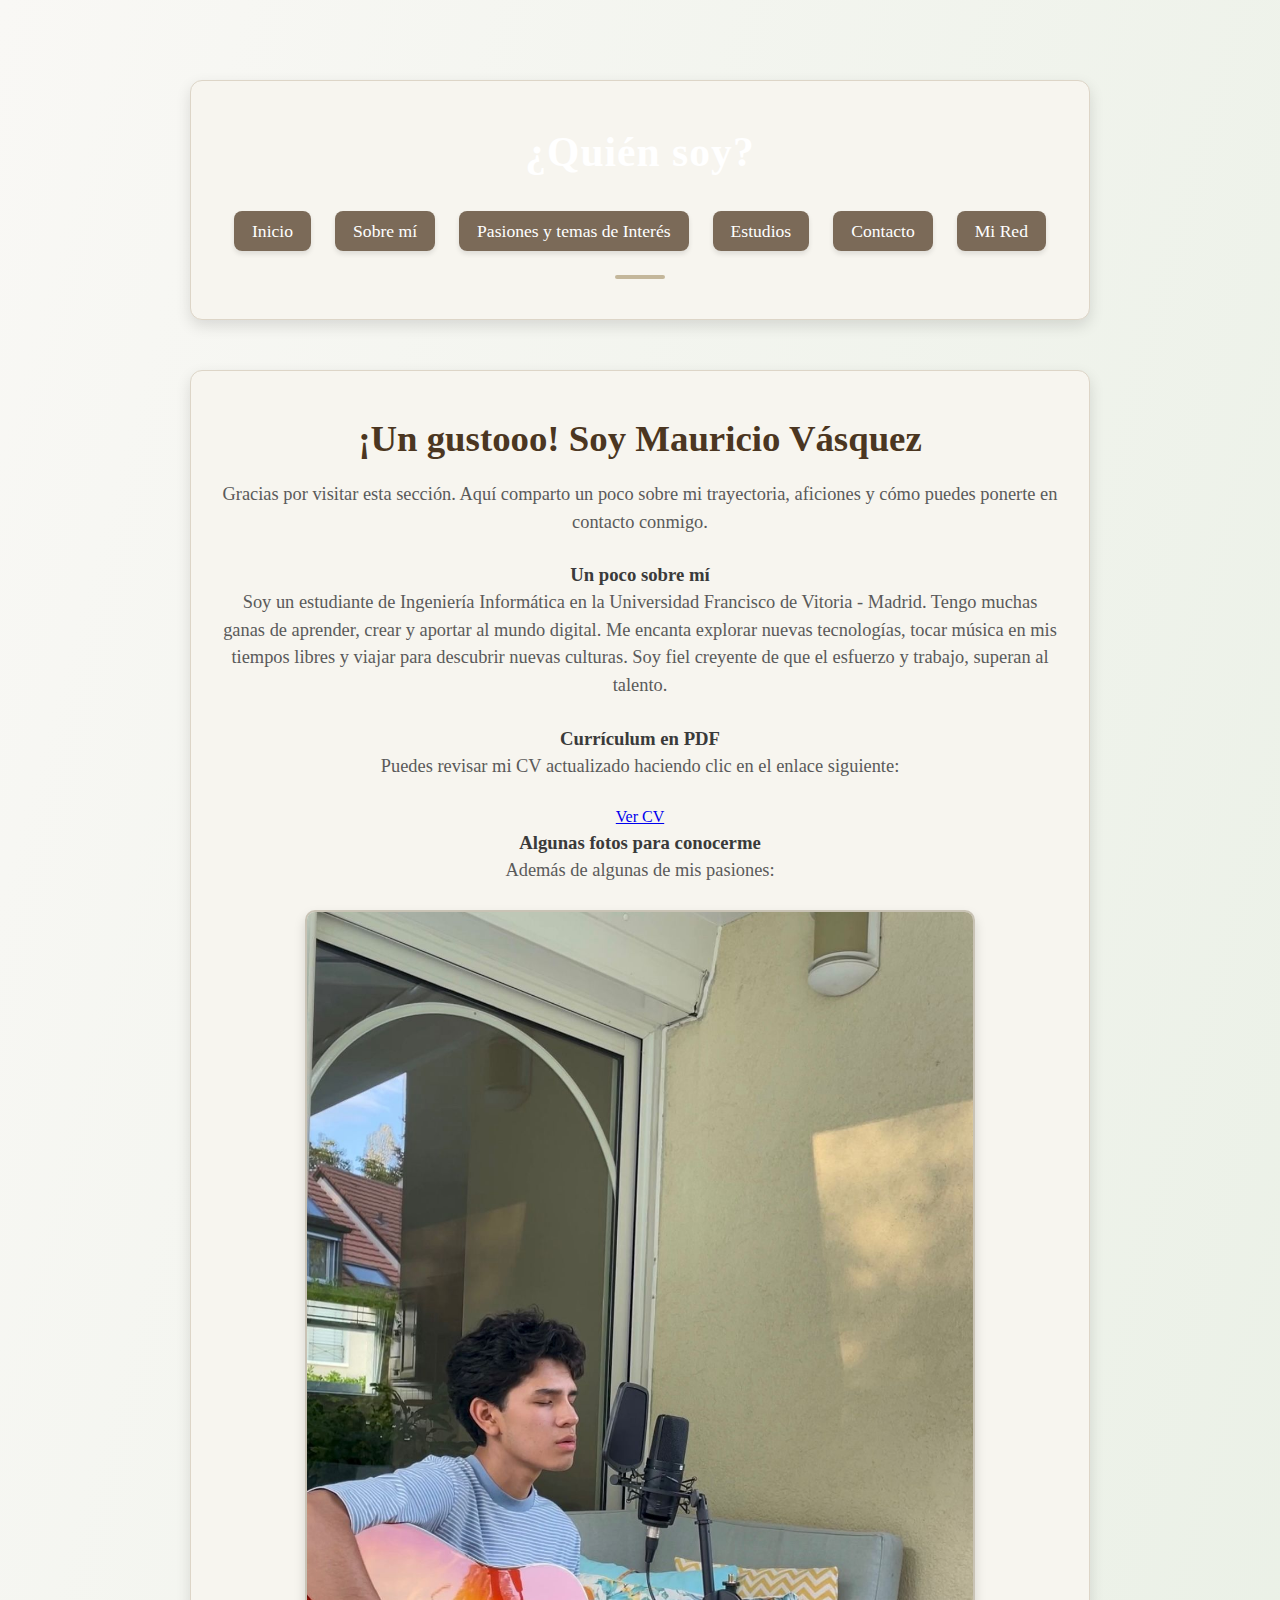
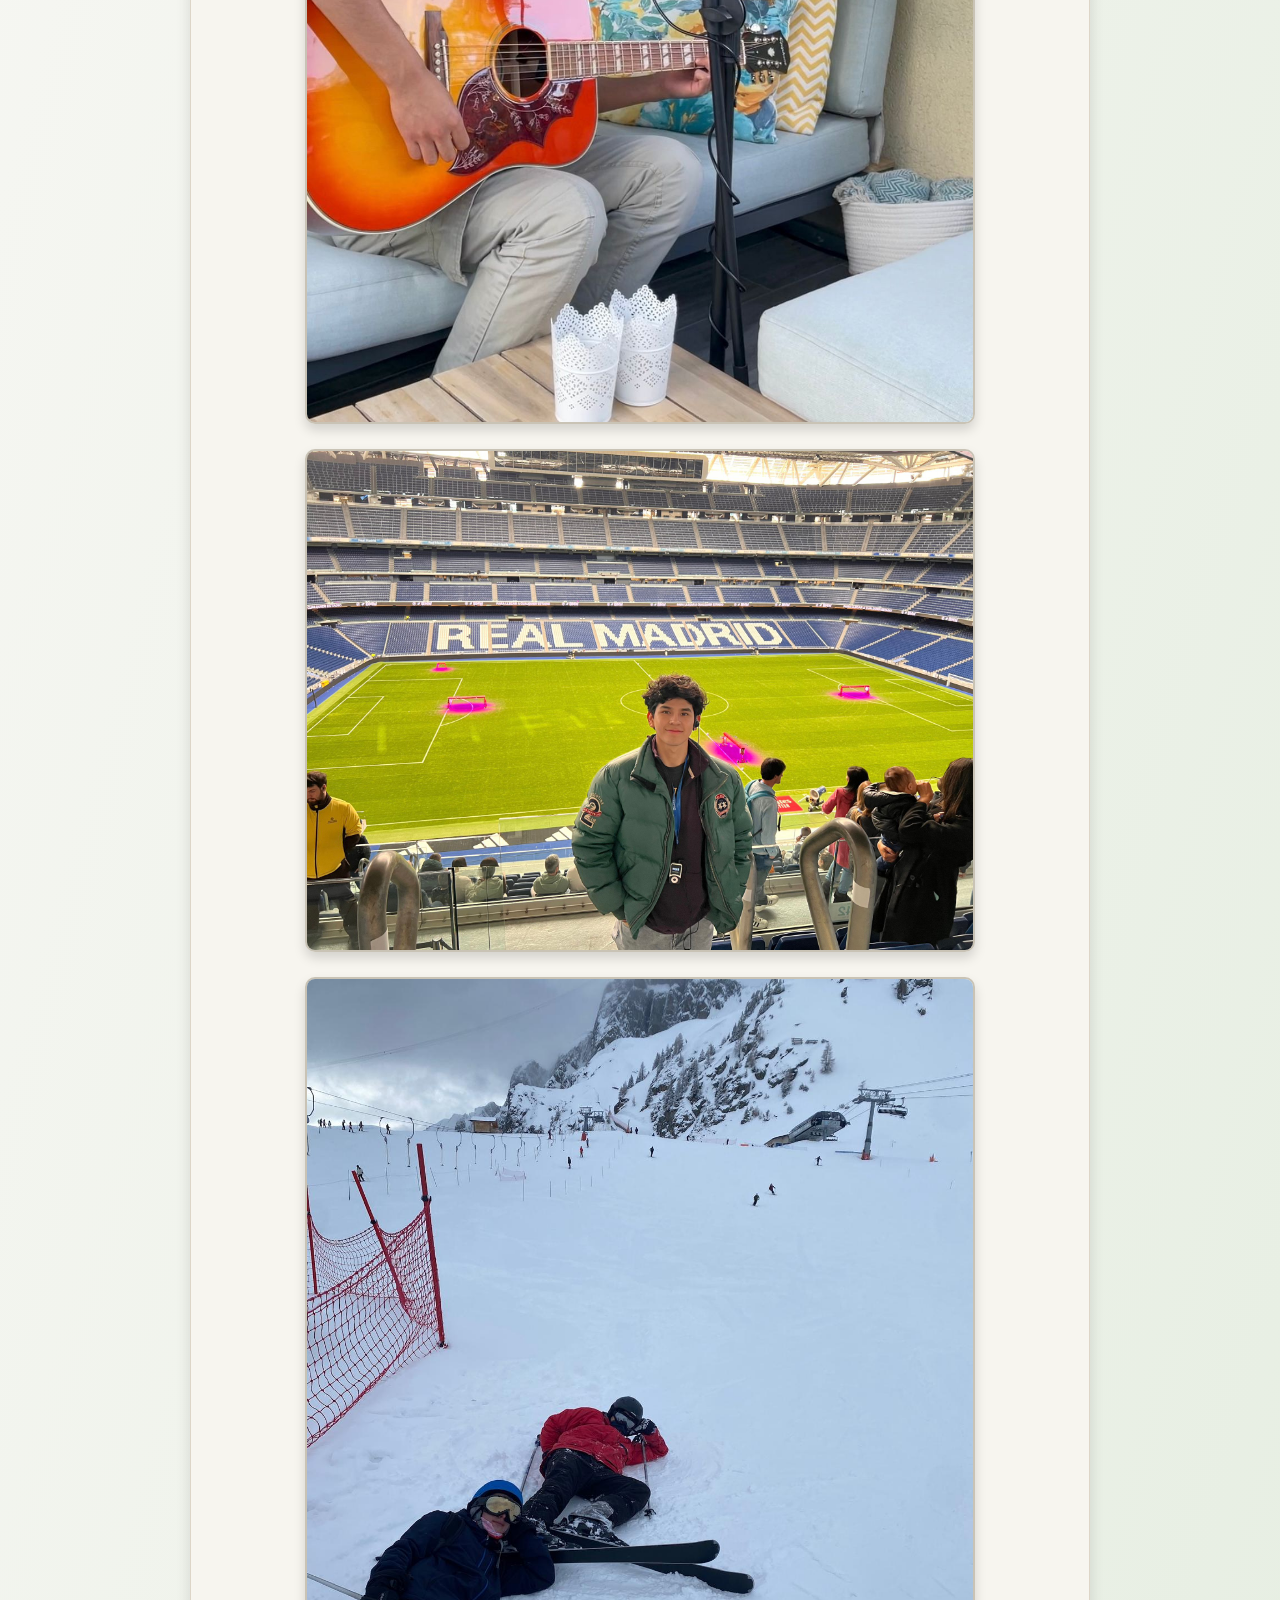
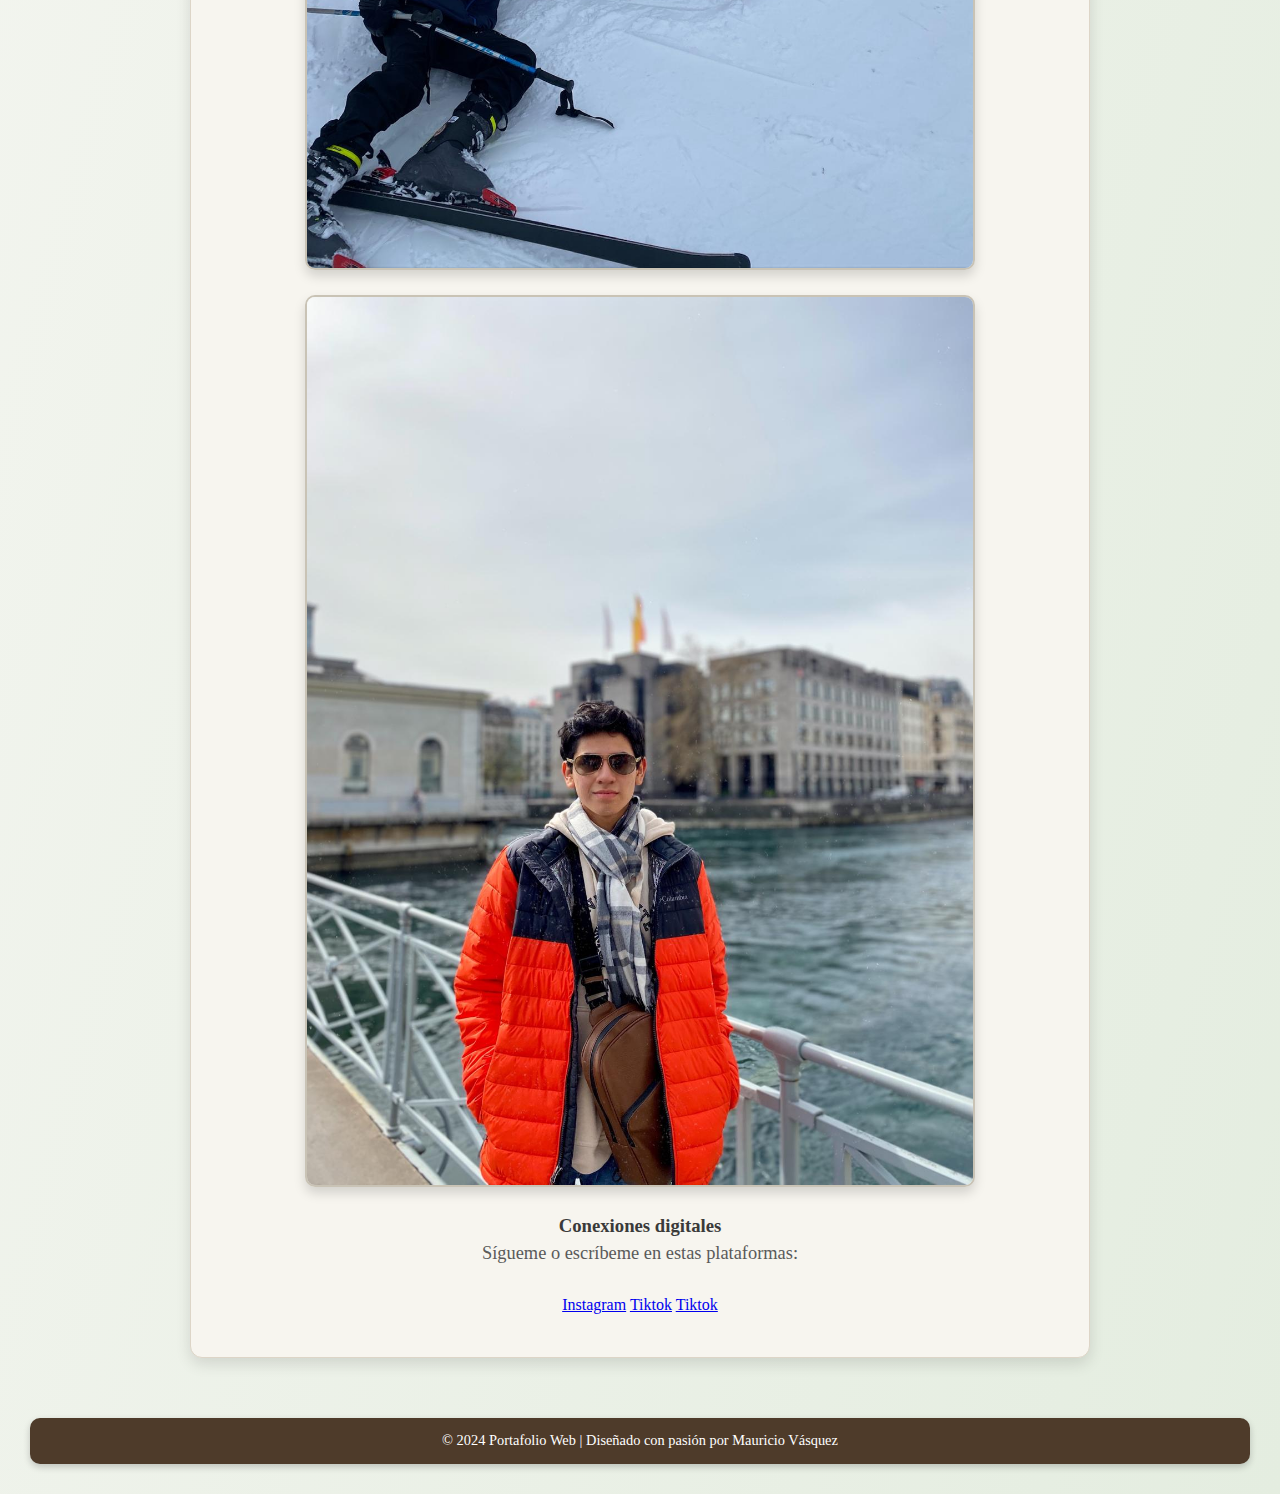
<file: about.html>
<!DOCTYPE html>
<html lang="es">
<head>
    <meta charset="UTF-8">
    <meta name="viewport" content="width=device-width, initial-scale=1.0">
    <title>Acerca de mí</title>
    <link rel="stylesheet" href="./CSS/styleCSS.css" />
</head>
<body>
    <header class="container">
        <h1>¿Quién soy?</h1>
        <nav>
            <ul class="menu">
                <li><a href="./index.html">Inicio</a></li>
                <li><a href="./about.html">Sobre mí</a></li>
                <li><a href="./topic.html">Pasiones y temas de Interés</a></li>
                <li><a href="./grado.html">Estudios</a></li>
                <li><a href="./contact.html">Contacto</a></li>
                <li><a href="./net.html">Mi Red</a></li>
            </ul>
        </nav>
    </header>

    <main class="container">
        <section class="intro">
            <h2>¡Un gustooo! Soy Mauricio Vásquez</h2>
            <p>Gracias por visitar esta sección. Aquí comparto un poco sobre mi trayectoria, aficiones y cómo puedes ponerte en contacto conmigo.</p>
        </section>

        <section class="sobre-mi">
            <h3>Un poco sobre mí</h3>
            <p>
                Soy un estudiante de Ingeniería Informática en la Universidad Francisco de Vitoria - Madrid. Tengo muchas ganas de aprender, crear 
                y aportar al mundo digital. Me encanta explorar nuevas tecnologías, tocar música en mis tiempos libres y viajar para descubrir nuevas culturas. 
                Soy fiel creyente de que el esfuerzo y trabajo, superan al talento.
            </p>
        </section>

        <section class="cv-sección">
            <h3>Currículum en PDF</h3>
            <p>Puedes revisar mi CV actualizado haciendo clic en el enlace siguiente:</p>
            <a href="./archivos/images/CV.pdf" class="boton-Descargar" download>Ver CV</a>
        </section>

        <section class="photo-showcase">
            <h3>Algunas fotos para conocerme</h3>
            <p>Además de algunas de mis pasiones: </p>
            <div class="galeria">
                <img src="./archivos/images/guitarra.jpeg" alt="Imagen 1">
                <img src="./archivos/images/realMadrid.jpeg" alt="Imagen 2">
                <img src="./archivos/images/Suizasky.jpeg" alt="Imagen 3">
                <img src="./archivos/images/flow.jpeg" alt="Imagen 4">
            </div>
        </section>

        <section class="redes-sociales">
            <h3>Conexiones digitales</h3>
            <p>Sígueme o escríbeme en estas plataformas:</p>
            <div class="social-links">
                <a href="https://www.instagram.com/mauuu_p__?igsh=ZWh1MDZodXF6MTli&utm_source=qr" target="_blank" title="Instagram">Instagram</a>
                <a href="https://www.tiktok.com/@mauricio__p?_t=ZS-8x0SVkRSr5k&_r=1" target="_blank" title="TikTok">Tiktok</a>
                <a href="https://www.tiktok.com/@mauricio__p?_t=ZS-8x0SVkRSr5k&_r=1" target="_blank" title="TikTok">Tiktok</a>
            </div>
        </section>
    </main>

    <footer class="footer_section">
        <p>&copy; 2024 Portafolio Web | Diseñado con pasión por Mauricio Vásquez</p>
    </footer>
</body>
</html>
</file>
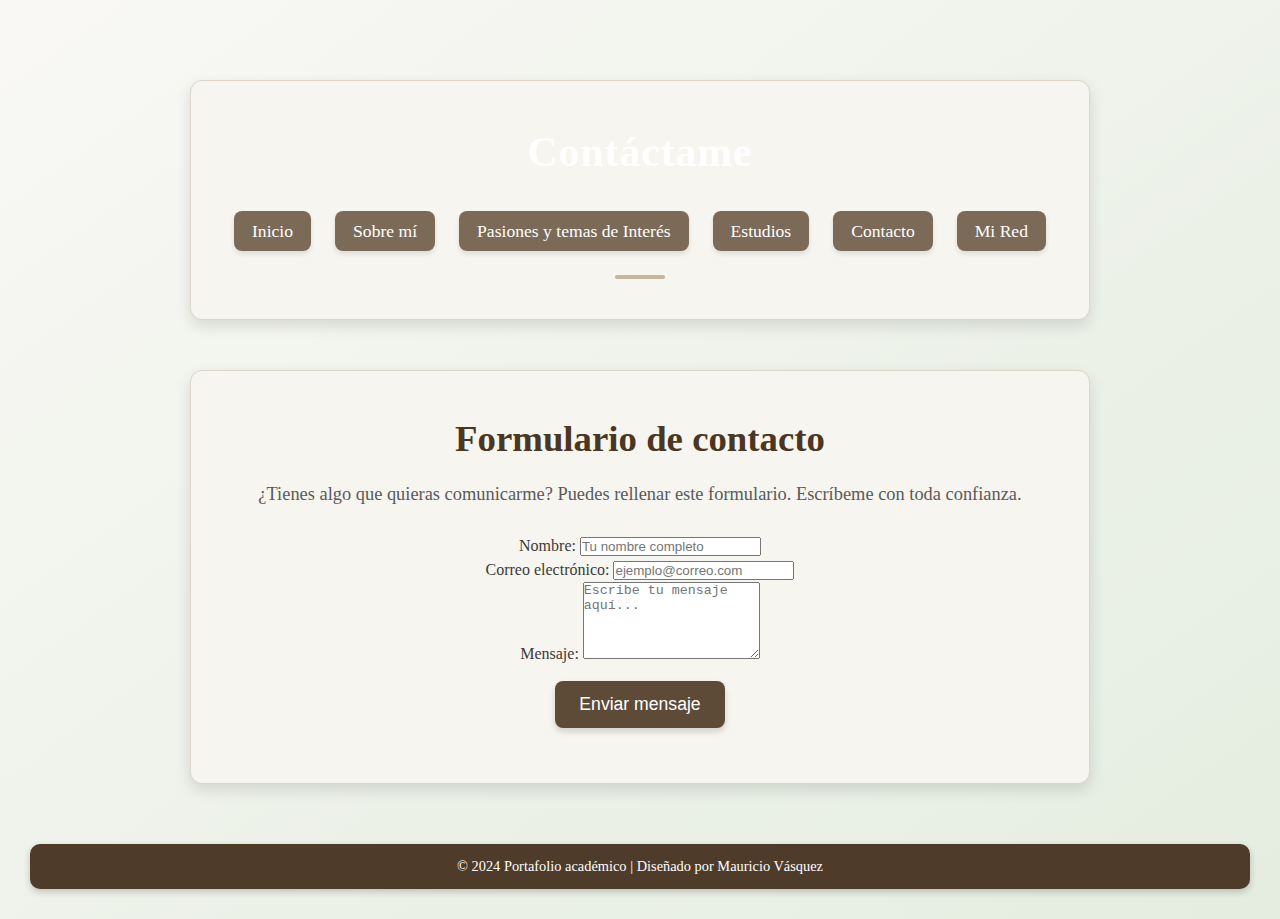
<file: contact.html>
<!DOCTYPE html>
<html lang="es">
<head>
    <meta charset="UTF-8">
    <meta name="viewport" content="width=device-width, initial-scale=1.0">
    <title>Contacto</title>
    <link rel="stylesheet" href="./CSS/styleCSS.css">
</head>
<body>
    <!-- Cabecera -->
    <header class="container">
        <h1>Contáctame</h1>
        <nav>
            <ul class="menu">
                <li><a href="./index.html">Inicio</a></li>
                <li><a href="./about.html">Sobre mí</a></li>
                <li><a href="./topic.html">Pasiones y temas de Interés</a></li>
                <li><a href="./grado.html">Estudios</a></li>
                <li><a href="./contact.html">Contacto</a></li>
                <li><a href="./net.html">Mi Red</a></li>
            </ul>
        </nav>
    </header>

    <!-- Contenido principal -->
    <main class="container">
        <h2>Formulario de contacto</h2>
        <p>¿Tienes algo que quieras comunicarme? Puedes rellenar este formulario. Escríbeme con toda confianza.</p>

        <form class="formulario-contacto" action="#">
            <div class="form-grupo">
                <label for="nombre">Nombre:</label>
                <input type="text" id="nombre" name="nombre" placeholder="Tu nombre completo" required>
            </div>

            <div class="form-grupo">
                <label for="email">Correo electrónico:</label>
                <input type="email" id="email" name="email" placeholder="ejemplo@correo.com" required>
            </div>

            <div class="form-grupo">
                <label for="mensaje">Mensaje:</label>
                <textarea id="mensaje" name="mensaje" rows="5" placeholder="Escribe tu mensaje aquí..." required></textarea>
            </div>

            <div class="form-grupo">
                <button type="submit">Enviar mensaje</button>
            </div>
        </form>
    </main>

    <!-- Pie de página -->
    <footer class="footer_section">
        <p>&copy; 2024 Portafolio académico | Diseñado por Mauricio Vásquez</p>
    </footer>
</body>
</html>
</file>
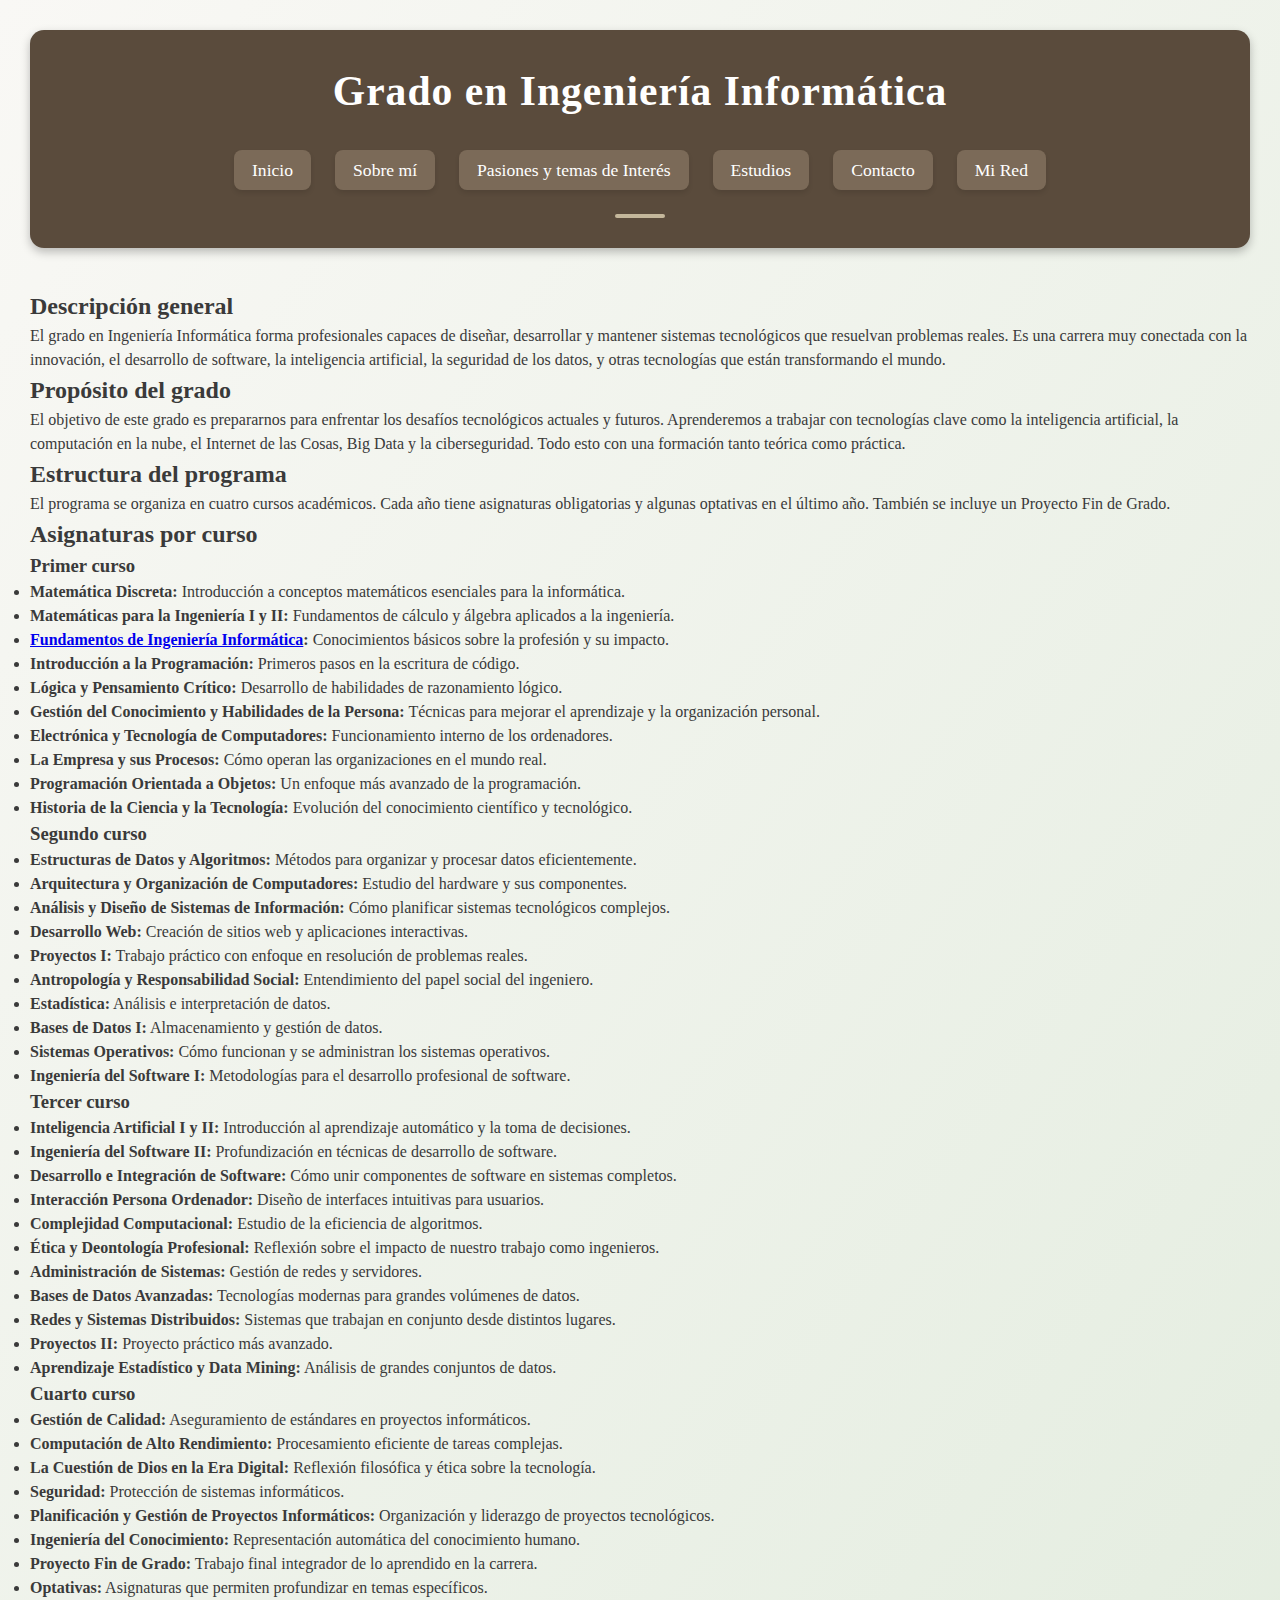
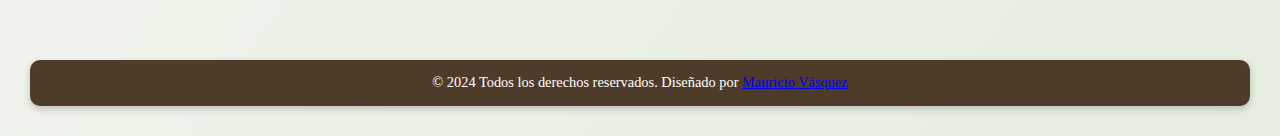
<file: degree.html>
<!DOCTYPE html>
<html lang="es">
<head>
    <meta charset="UTF-8">
    <meta name="viewport" content="width=device-width, initial-scale=1.0">
    <title>Mi Grado - Ingeniería Informática</title>
    <link rel="stylesheet" href="./CSS/styleCSS.css">
</head>
<body>
    <header>
        <h1>Grado en Ingeniería Informática</h1>
        <nav>
            <ul>
                <li><a href="./index.html">Inicio</a></li>
                <li><a href="./about.html">Sobre mí</a></li>
                <li><a href="./topic.html">Pasiones y temas de Interés</a></li>
                <li><a href="./degree.html">Estudios</a></li>
                <li><a href="./contact.html">Contacto</a></li>
                <li><a href="./net.html">Mi Red</a></li>
            </ul>
        </nav>
    </header>

    <!-- Contenido principal -->
    <main class="content">
        <section>
            <h2>Descripción general</h2>
            <p>
                El grado en Ingeniería Informática forma profesionales capaces de diseñar, desarrollar y mantener sistemas tecnológicos
                que resuelvan problemas reales. Es una carrera muy conectada con la innovación, el desarrollo de software,
                la inteligencia artificial, la seguridad de los datos, y otras tecnologías que están transformando el mundo.
            </p>
        </section>

        <section>
            <h2>Propósito del grado</h2>
            <p>
                El objetivo de este grado es prepararnos para enfrentar los desafíos tecnológicos actuales y futuros.
                Aprenderemos a trabajar con tecnologías clave como la inteligencia artificial, la computación en la nube,
                el Internet de las Cosas, Big Data y la ciberseguridad. Todo esto con una formación tanto teórica como práctica.
            </p>
        </section>

        <section>
            <h2>Estructura del programa</h2>
            <p>
                El programa se organiza en cuatro cursos académicos. Cada año tiene asignaturas obligatorias y algunas optativas
                en el último año. También se incluye un Proyecto Fin de Grado.
            </p>
        </section>

        <section>
            <h2>Asignaturas por curso</h2>

            <h3>Primer curso</h3>
            <ul>
                <li><strong>Matemática Discreta:</strong> Introducción a conceptos matemáticos esenciales para la informática.</li>
                <li><strong>Matemáticas para la Ingeniería I y II:</strong> Fundamentos de cálculo y álgebra aplicados a la ingeniería.</li>
                <li><strong><a href="./fii.html">Fundamentos de Ingeniería Informática</a>:</strong> Conocimientos básicos sobre la profesión y su impacto.</li>
                <li><strong>Introducción a la Programación:</strong> Primeros pasos en la escritura de código.</li>
                <li><strong>Lógica y Pensamiento Crítico:</strong> Desarrollo de habilidades de razonamiento lógico.</li>
                <li><strong>Gestión del Conocimiento y Habilidades de la Persona:</strong> Técnicas para mejorar el aprendizaje y la organización personal.</li>
                <li><strong>Electrónica y Tecnología de Computadores:</strong> Funcionamiento interno de los ordenadores.</li>
                <li><strong>La Empresa y sus Procesos:</strong> Cómo operan las organizaciones en el mundo real.</li>
                <li><strong>Programación Orientada a Objetos:</strong> Un enfoque más avanzado de la programación.</li>
                <li><strong>Historia de la Ciencia y la Tecnología:</strong> Evolución del conocimiento científico y tecnológico.</li>
            </ul>

            <h3>Segundo curso</h3>
            <ul>
                <li><strong>Estructuras de Datos y Algoritmos:</strong> Métodos para organizar y procesar datos eficientemente.</li>
                <li><strong>Arquitectura y Organización de Computadores:</strong> Estudio del hardware y sus componentes.</li>
                <li><strong>Análisis y Diseño de Sistemas de Información:</strong> Cómo planificar sistemas tecnológicos complejos.</li>
                <li><strong>Desarrollo Web:</strong> Creación de sitios web y aplicaciones interactivas.</li>
                <li><strong>Proyectos I:</strong> Trabajo práctico con enfoque en resolución de problemas reales.</li>
                <li><strong>Antropología y Responsabilidad Social:</strong> Entendimiento del papel social del ingeniero.</li>
                <li><strong>Estadística:</strong> Análisis e interpretación de datos.</li>
                <li><strong>Bases de Datos I:</strong> Almacenamiento y gestión de datos.</li>
                <li><strong>Sistemas Operativos:</strong> Cómo funcionan y se administran los sistemas operativos.</li>
                <li><strong>Ingeniería del Software I:</strong> Metodologías para el desarrollo profesional de software.</li>
            </ul>

            <h3>Tercer curso</h3>
            <ul>
                <li><strong>Inteligencia Artificial I y II:</strong> Introducción al aprendizaje automático y la toma de decisiones.</li>
                <li><strong>Ingeniería del Software II:</strong> Profundización en técnicas de desarrollo de software.</li>
                <li><strong>Desarrollo e Integración de Software:</strong> Cómo unir componentes de software en sistemas completos.</li>
                <li><strong>Interacción Persona Ordenador:</strong> Diseño de interfaces intuitivas para usuarios.</li>
                <li><strong>Complejidad Computacional:</strong> Estudio de la eficiencia de algoritmos.</li>
                <li><strong>Ética y Deontología Profesional:</strong> Reflexión sobre el impacto de nuestro trabajo como ingenieros.</li>
                <li><strong>Administración de Sistemas:</strong> Gestión de redes y servidores.</li>
                <li><strong>Bases de Datos Avanzadas:</strong> Tecnologías modernas para grandes volúmenes de datos.</li>
                <li><strong>Redes y Sistemas Distribuidos:</strong> Sistemas que trabajan en conjunto desde distintos lugares.</li>
                <li><strong>Proyectos II:</strong> Proyecto práctico más avanzado.</li>
                <li><strong>Aprendizaje Estadístico y Data Mining:</strong> Análisis de grandes conjuntos de datos.</li>
            </ul>

            <h3>Cuarto curso</h3>
            <ul>
                <li><strong>Gestión de Calidad:</strong> Aseguramiento de estándares en proyectos informáticos.</li>
                <li><strong>Computación de Alto Rendimiento:</strong> Procesamiento eficiente de tareas complejas.</li>
                <li><strong>La Cuestión de Dios en la Era Digital:</strong> Reflexión filosófica y ética sobre la tecnología.</li>
                <li><strong>Seguridad:</strong> Protección de sistemas informáticos.</li>
                <li><strong>Planificación y Gestión de Proyectos Informáticos:</strong> Organización y liderazgo de proyectos tecnológicos.</li>
                <li><strong>Ingeniería del Conocimiento:</strong> Representación automática del conocimiento humano.</li>
                <li><strong>Proyecto Fin de Grado:</strong> Trabajo final integrador de lo aprendido en la carrera.</li>
                <li><strong>Optativas:</strong> Asignaturas que permiten profundizar en temas específicos.</li>
            </ul>
        </section>
    </main>

    <!-- Pie de página -->
    <footer>
        <p>&copy; 2024 Todos los derechos reservados. Diseñado por <a href="#">Mauricio Vásquez</a></p>
    </footer>
</body>
</html>
</file>
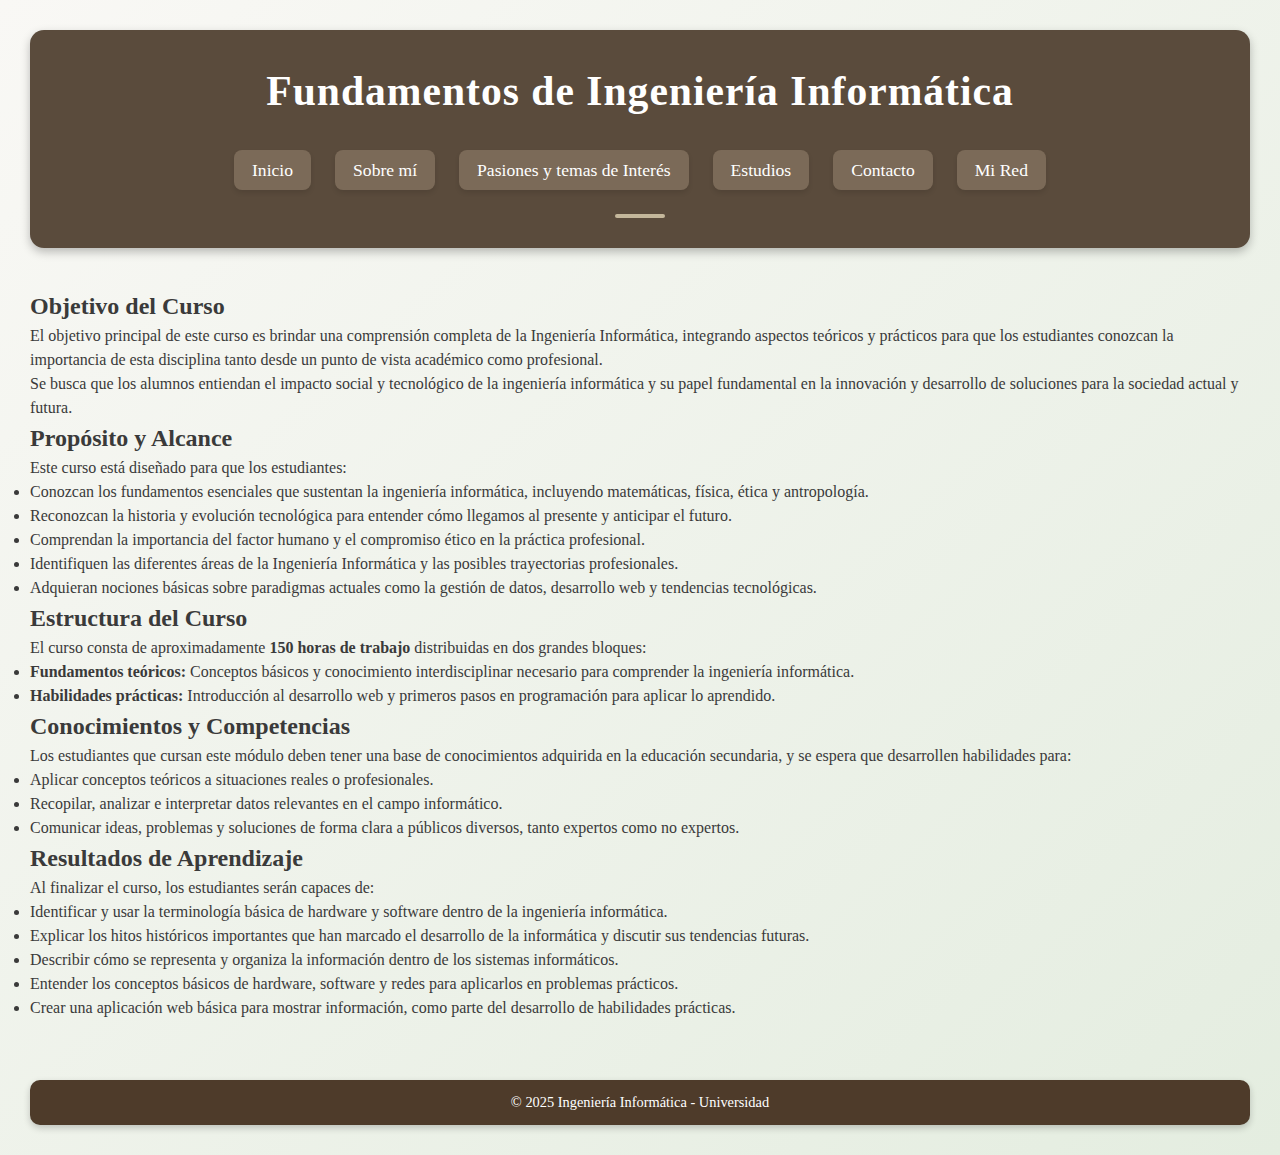
<file: fii.html>
<!DOCTYPE html>
<html lang="es">
<head>
    <meta charset="UTF-8" />
    <meta name="viewport" content="width=device-width, initial-scale=1" />
    <title>Fundamentos de Ingeniería Informática</title>
    <link rel="stylesheet" href="./CSS/styleCSS.css" />
</head>
<body>
    <header>
        <h1>Fundamentos de Ingeniería Informática</h1>
        <nav>
            <ul>
                <li><a href="./index.html">Inicio</a></li>
                <li><a href="./about.html">Sobre mí</a></li>
                <li><a href="./topic.html">Pasiones y temas de Interés</a></li>
                <li><a href="./grado.html">Estudios</a></li>
                <li><a href="./contact.html">Contacto</a></li>
                <li><a href="./net.html">Mi Red</a></li>
            </ul>
        </nav>
    </header>

    <main class="content">
        <section>
            <h2>Objetivo del Curso</h2>
            <p>
                El objetivo principal de este curso es brindar una comprensión completa de la Ingeniería Informática, integrando aspectos teóricos y prácticos para que los estudiantes conozcan la importancia de esta disciplina tanto desde un punto de vista académico como profesional.
            </p>
            <p>
                Se busca que los alumnos entiendan el impacto social y tecnológico de la ingeniería informática y su papel fundamental en la innovación y desarrollo de soluciones para la sociedad actual y futura.
            </p>
        </section>

        <section>
            <h2>Propósito y Alcance</h2>
            <p>
                Este curso está diseñado para que los estudiantes:
            </p>
            <ul>
                <li>Conozcan los fundamentos esenciales que sustentan la ingeniería informática, incluyendo matemáticas, física, ética y antropología.</li>
                <li>Reconozcan la historia y evolución tecnológica para entender cómo llegamos al presente y anticipar el futuro.</li>
                <li>Comprendan la importancia del factor humano y el compromiso ético en la práctica profesional.</li>
                <li>Identifiquen las diferentes áreas de la Ingeniería Informática y las posibles trayectorias profesionales.</li>
                <li>Adquieran nociones básicas sobre paradigmas actuales como la gestión de datos, desarrollo web y tendencias tecnológicas.</li>
            </ul>
        </section>

        <section>
            <h2>Estructura del Curso</h2>
            <p>
                El curso consta de aproximadamente <strong>150 horas de trabajo</strong> distribuidas en dos grandes bloques:
            </p>
            <ul>
                <li><strong>Fundamentos teóricos:</strong> Conceptos básicos y conocimiento interdisciplinar necesario para comprender la ingeniería informática.</li>
                <li><strong>Habilidades prácticas:</strong> Introducción al desarrollo web y primeros pasos en programación para aplicar lo aprendido.</li>
            </ul>
        </section>

        <section>
            <h2>Conocimientos y Competencias</h2>
            <p>
                Los estudiantes que cursan este módulo deben tener una base de conocimientos adquirida en la educación secundaria, y se espera que desarrollen habilidades para:
            </p>
            <ul>
                <li>Aplicar conceptos teóricos a situaciones reales o profesionales.</li>
                <li>Recopilar, analizar e interpretar datos relevantes en el campo informático.</li>
                <li>Comunicar ideas, problemas y soluciones de forma clara a públicos diversos, tanto expertos como no expertos.</li>
            </ul>
        </section>

        <section>
            <h2>Resultados de Aprendizaje</h2>
            <p>Al finalizar el curso, los estudiantes serán capaces de:</p>
            <ul>
                <li>Identificar y usar la terminología básica de hardware y software dentro de la ingeniería informática.</li>
                <li>Explicar los hitos históricos importantes que han marcado el desarrollo de la informática y discutir sus tendencias futuras.</li>
                <li>Describir cómo se representa y organiza la información dentro de los sistemas informáticos.</li>
                <li>Entender los conceptos básicos de hardware, software y redes para aplicarlos en problemas prácticos.</li>
                <li>Crear una aplicación web básica para mostrar información, como parte del desarrollo de habilidades prácticas.</li>
            </ul>
        </section>
    </main>

    <footer>
        <p>&copy; 2025 Ingeniería Informática - Universidad</p>
    </footer>
</body>
</html>
</file>
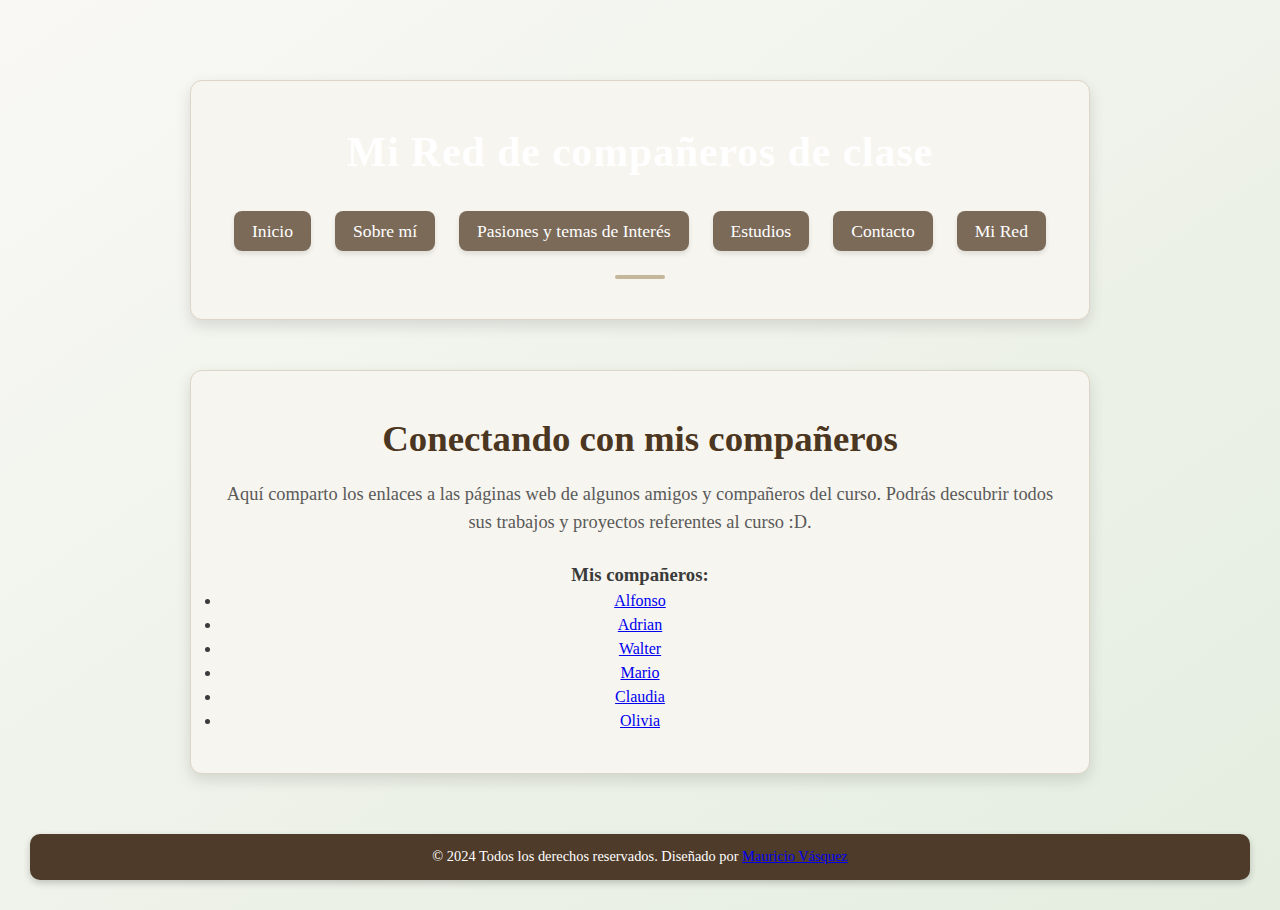
<file: net.html>
<!DOCTYPE html>
<html lang="es">
<head>
    <meta charset="UTF-8" />
    <meta name="viewport" content="width=device-width, initial-scale=1.0" />
    <title>Mi Red - Compañeros</title>
    <link rel="stylesheet" href="./CSS/styleCSS.css" />
</head>
<body>
    <header class="container">
        <h1>Mi Red de compañeros de clase</h1>
        <nav>
            <ul class="menu">
                <li><a href="./index.html">Inicio</a></li>
                <li><a href="./about.html">Sobre mí</a></li>
                <li><a href="./topic.html">Pasiones y temas de Interés</a></li>
                <li><a href="./degree.html">Estudios</a></li>
                <li><a href="./contact.html">Contacto</a></li>
                <li><a href="./net.html">Mi Red</a></li>
            </ul>
        </nav>
    </header>

    <main class="container">
        <section class="intro">
            <h2>Conectando con mis compañeros</h2>
            <p>Aquí comparto los enlaces a las páginas web de algunos amigos y compañeros del curso.
                Podrás descubrir todos sus trabajos y proyectos referentes al curso :D.</p>
        </section>

        <section class="compas-links">
            <h3>Mis compañeros:</h3>
            <ul class="lista-compas">
                <li><a href="https://alfoncar.github.io/Pagina_Web/" target="_blank">Alfonso</a></li>
                <li><a href="https://brad-david-adrian.github.io/my_first_web_page_2024/index.html" target="_blank">Adrian</a></li>
                <li><a href="https://walterdybek.github.io/PaginaWebFundamentos/" target="_blank">Walter</a></li>
                <li><a href="https://mariogayarr.github.io/.vscode/" target="_blank">Mario</a></li>
                <li><a href="https://claupgt.github.io/pagina_web/" target="_blank">Claudia</a></li>
                <li><a href="https://oliviarb12.github.io/trabajo_html_fundamentos-/" target="_blank">Olivia</a></li>
            </ul>
        </section>
    </main>

    <footer class="footer_section">
        <p>&copy; 2024 Todos los derechos reservados. Diseñado por <a href="#">Mauricio Vásquez</a></p>
    </footer>
</body>
</html>
</file>
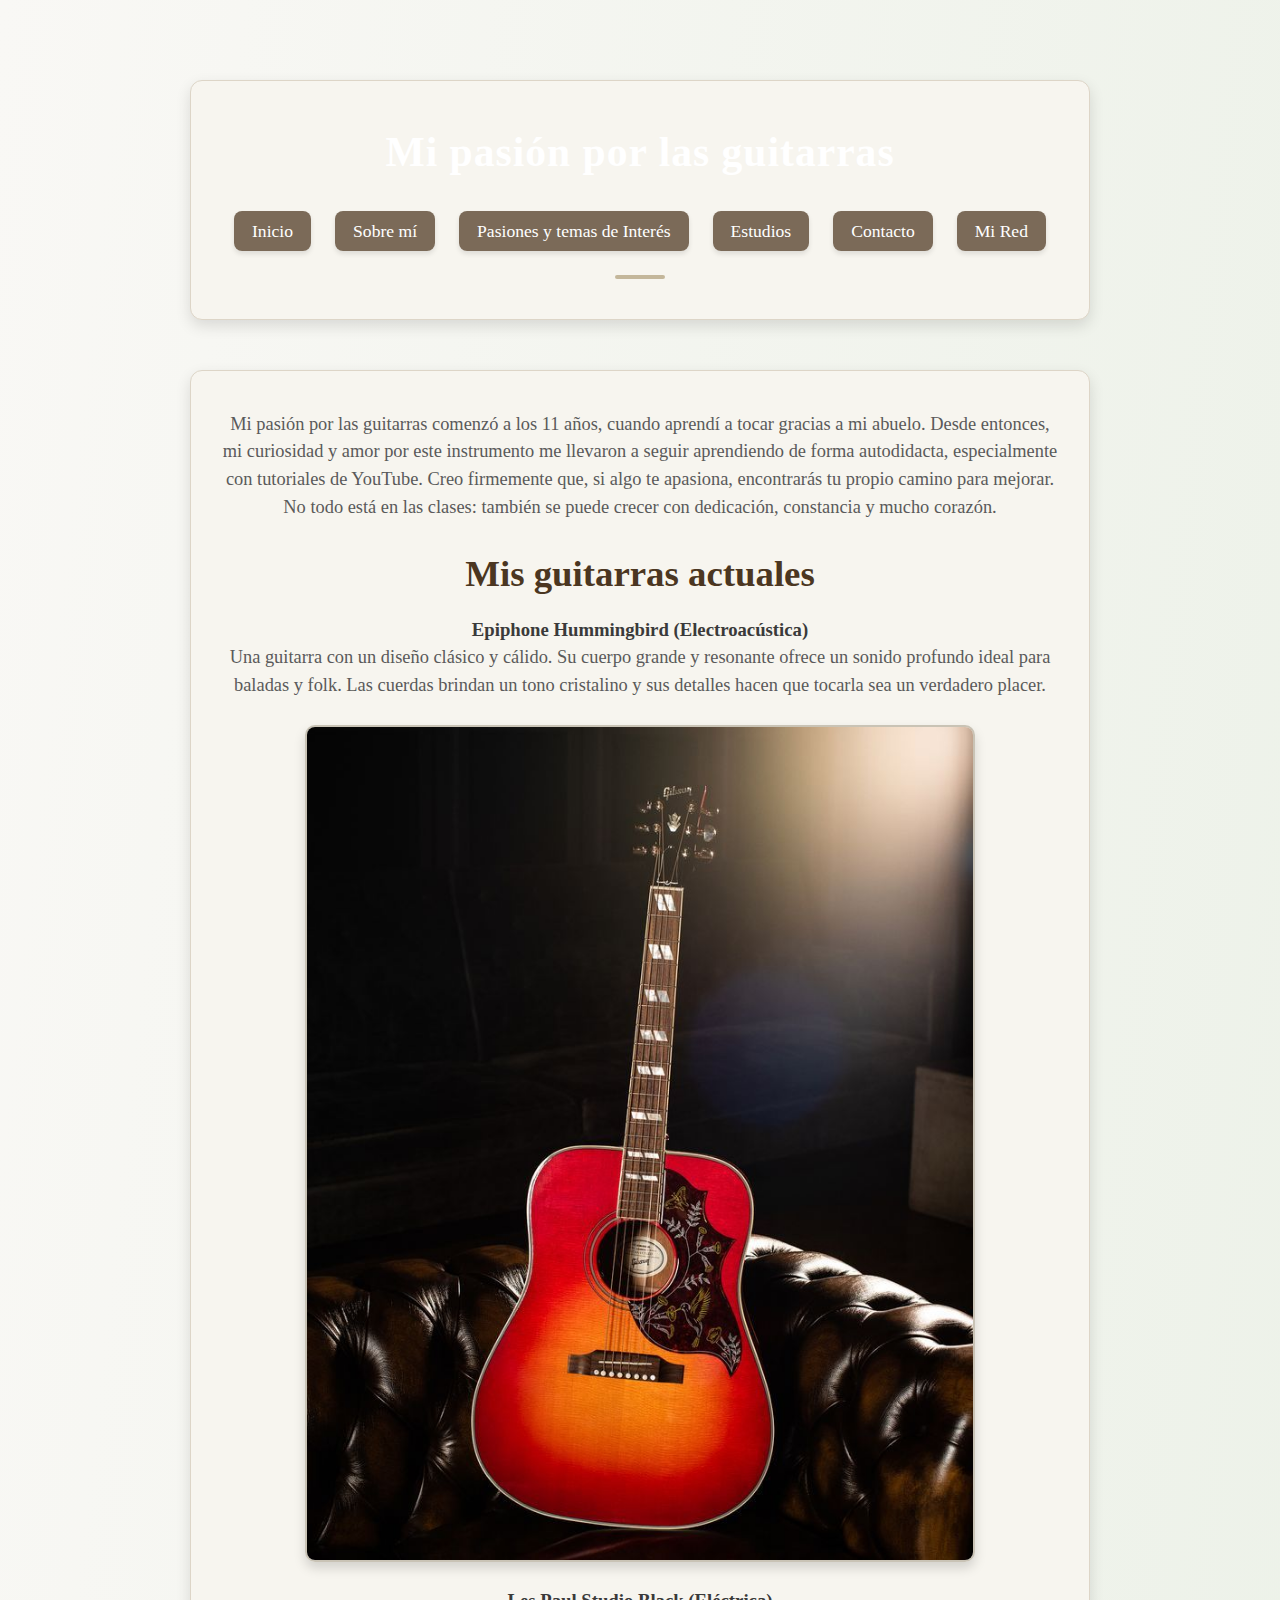
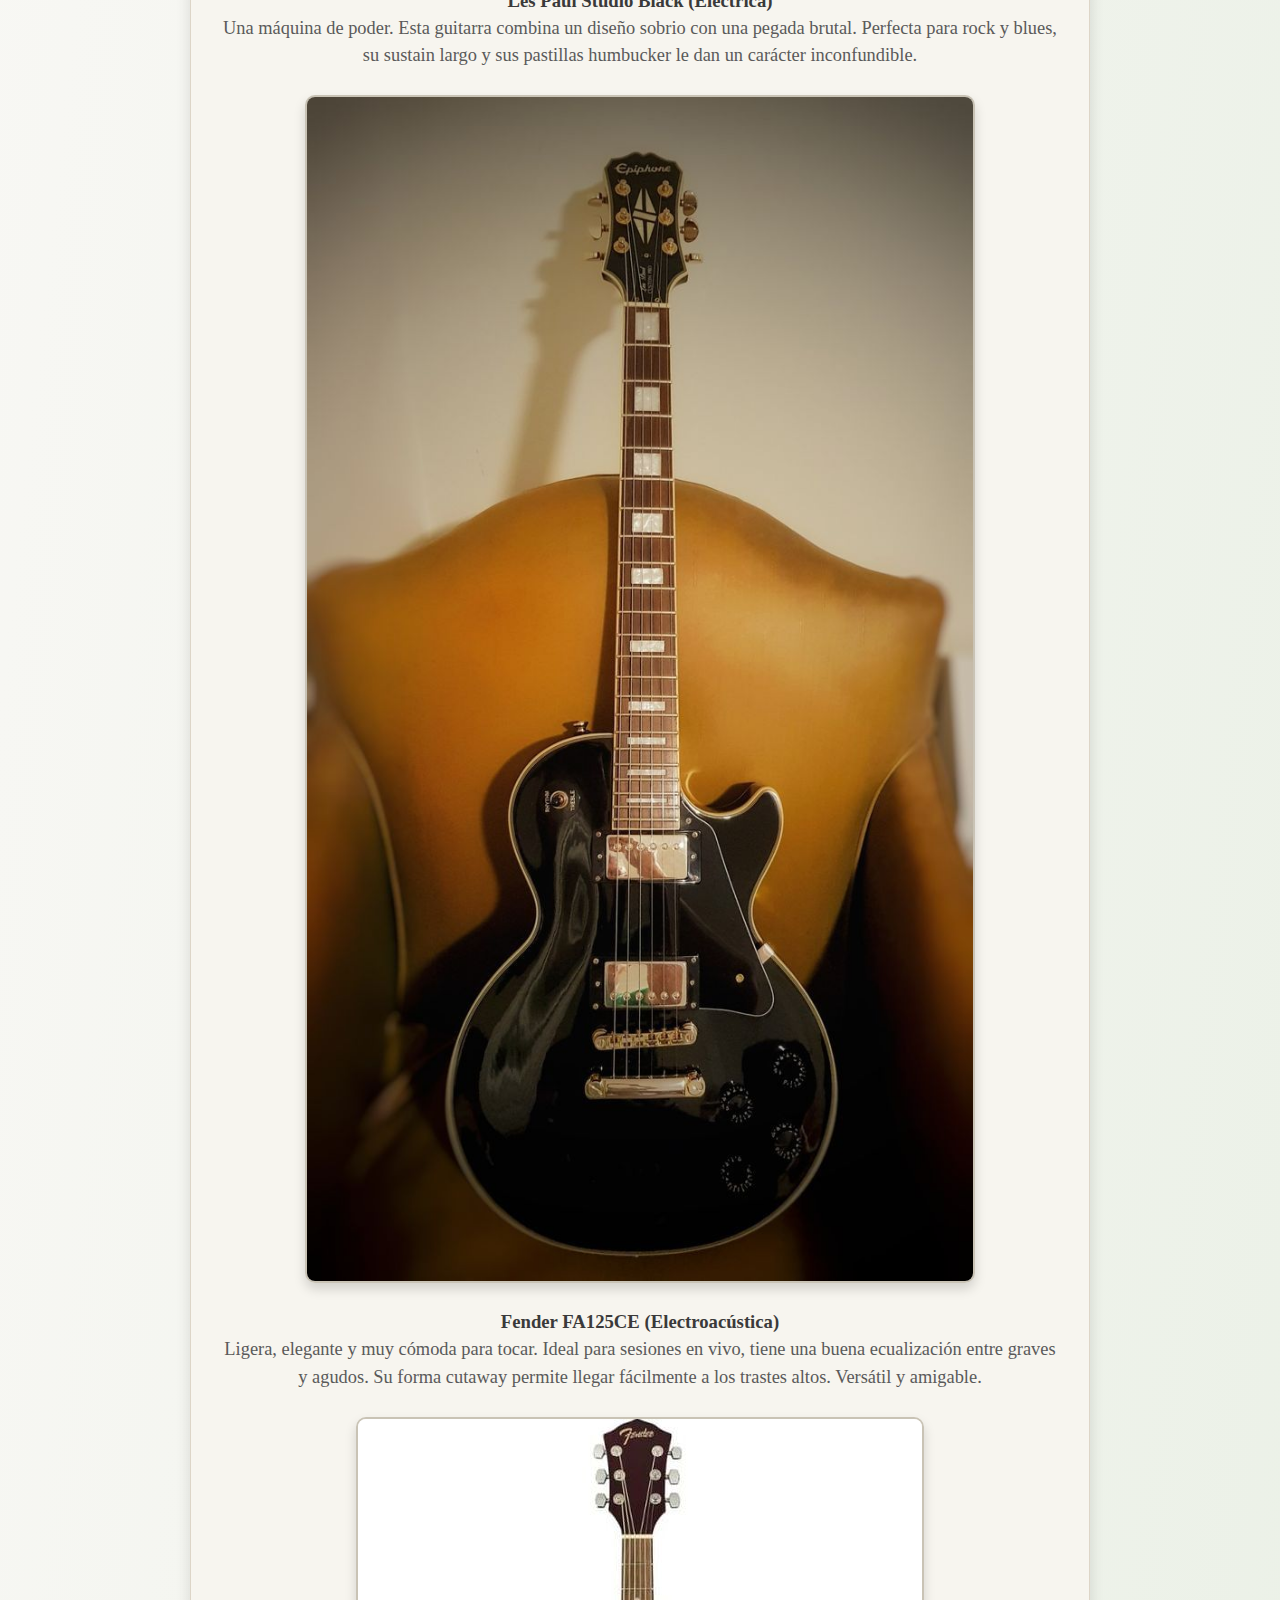
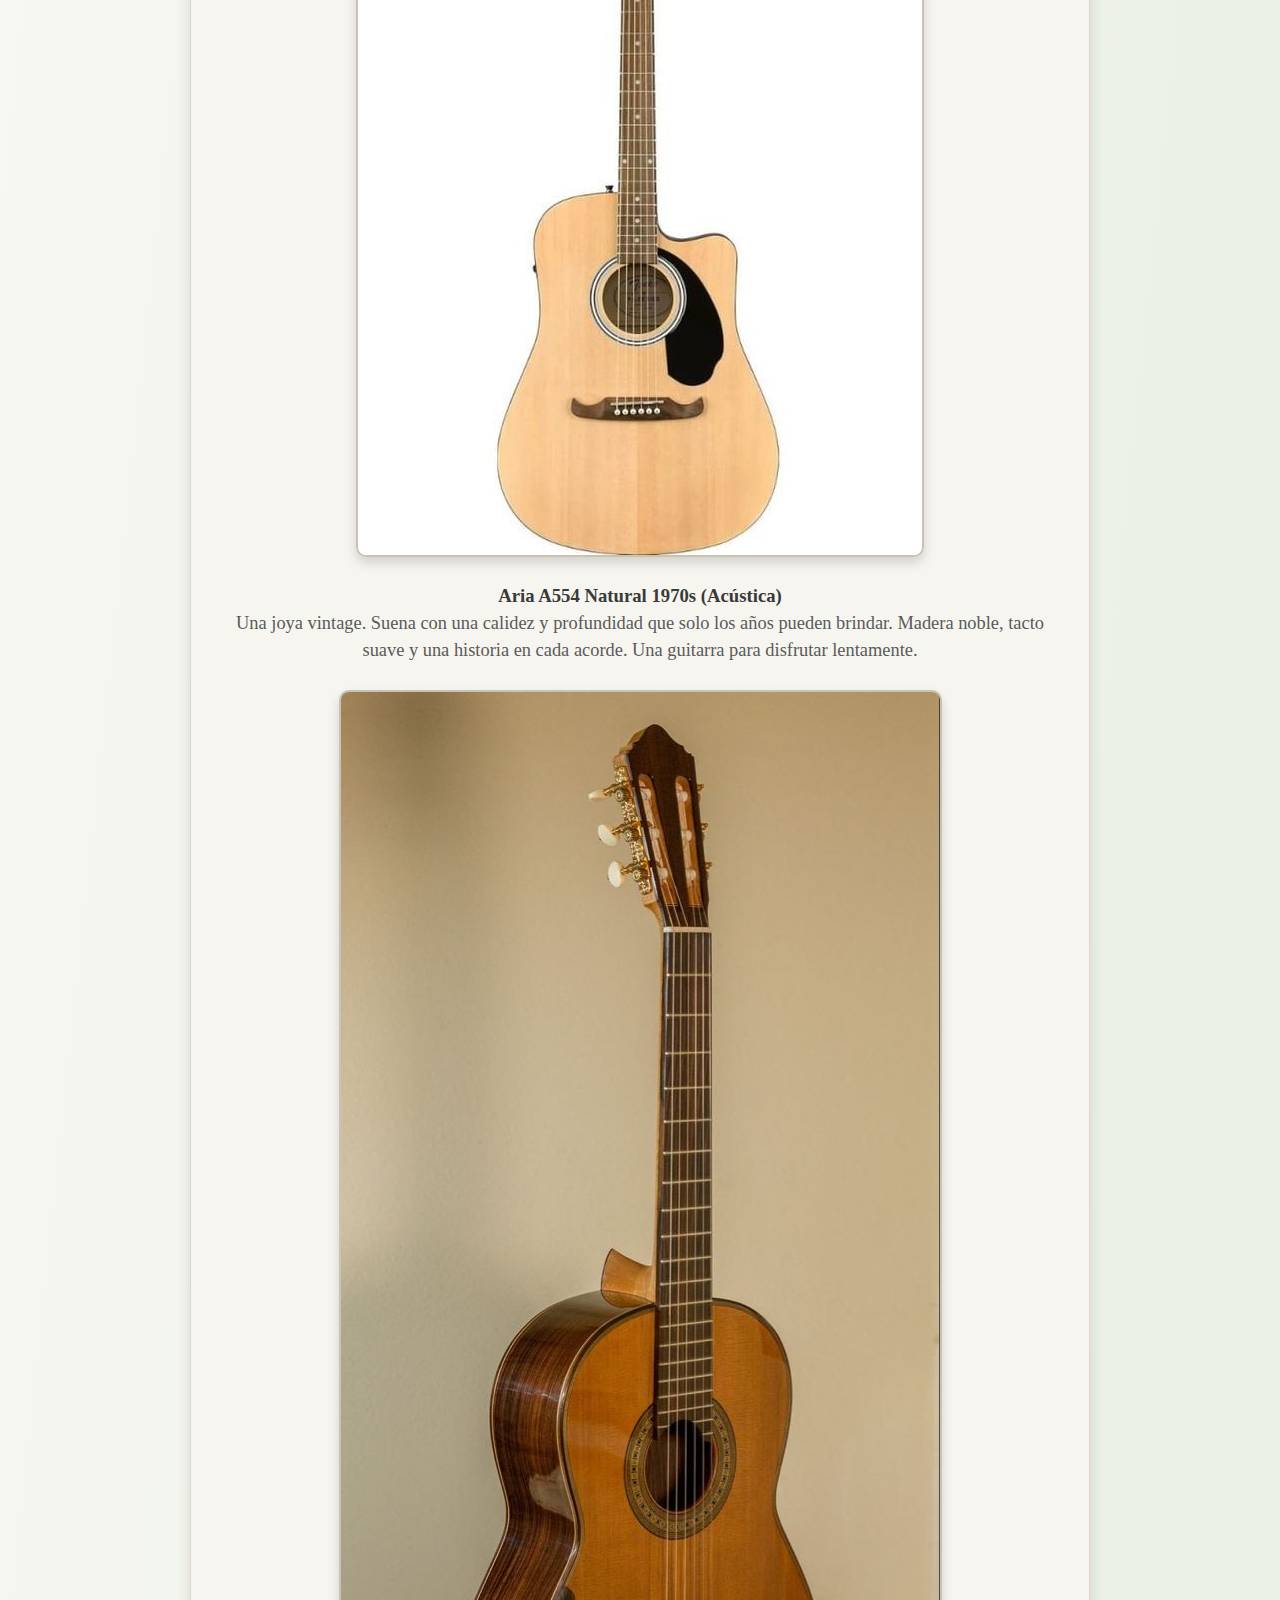
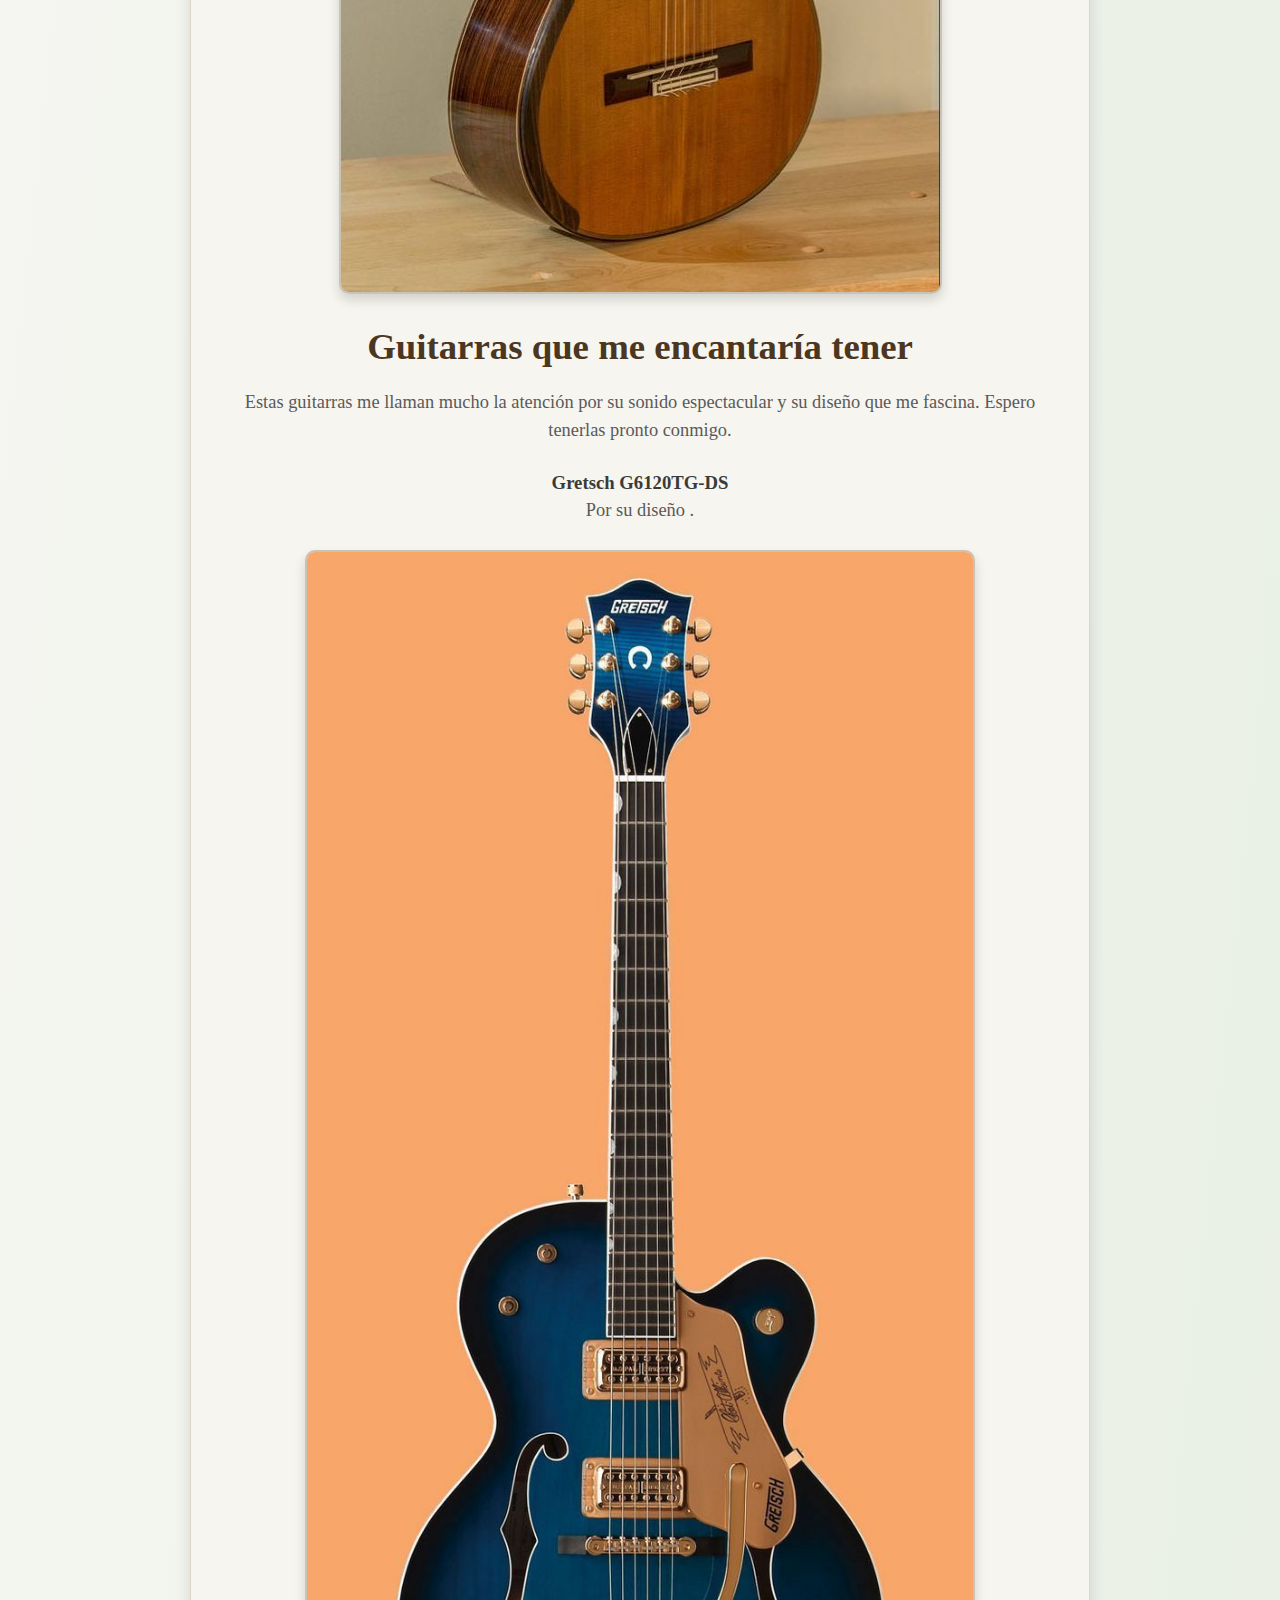
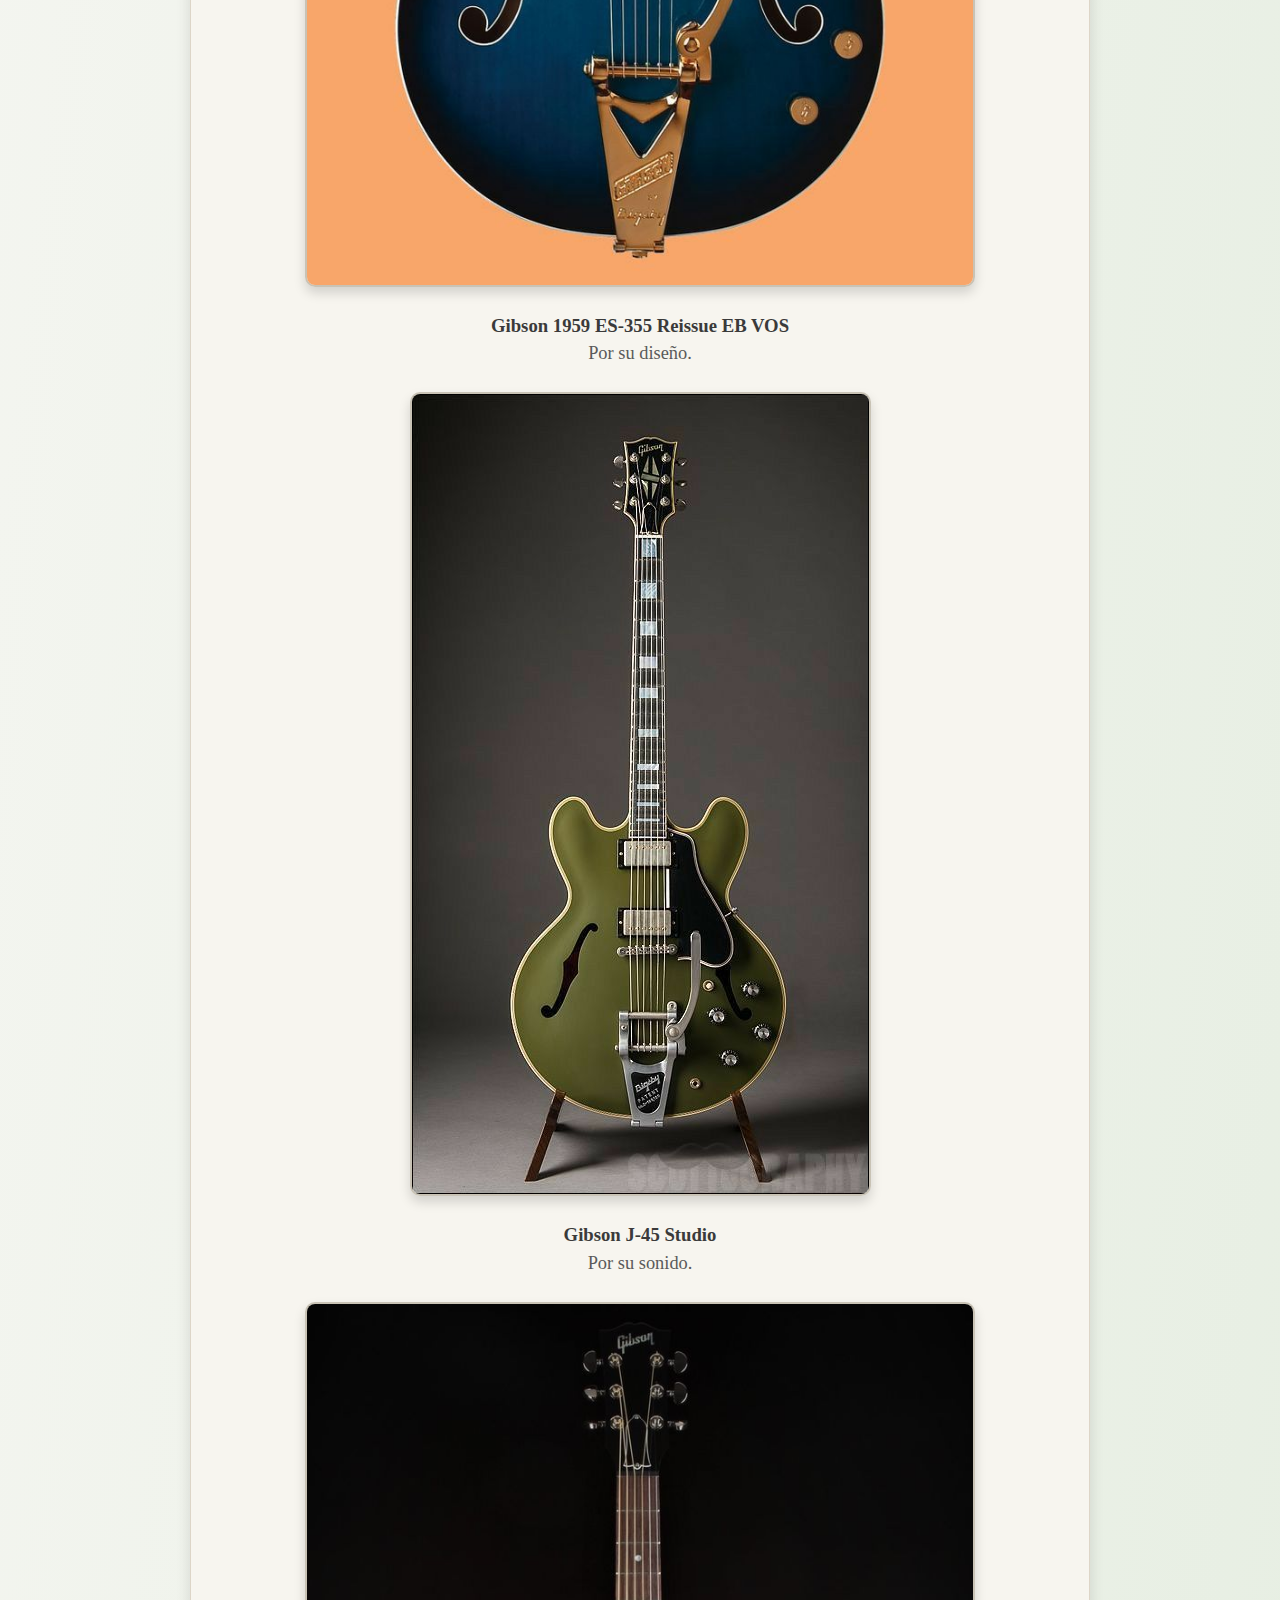
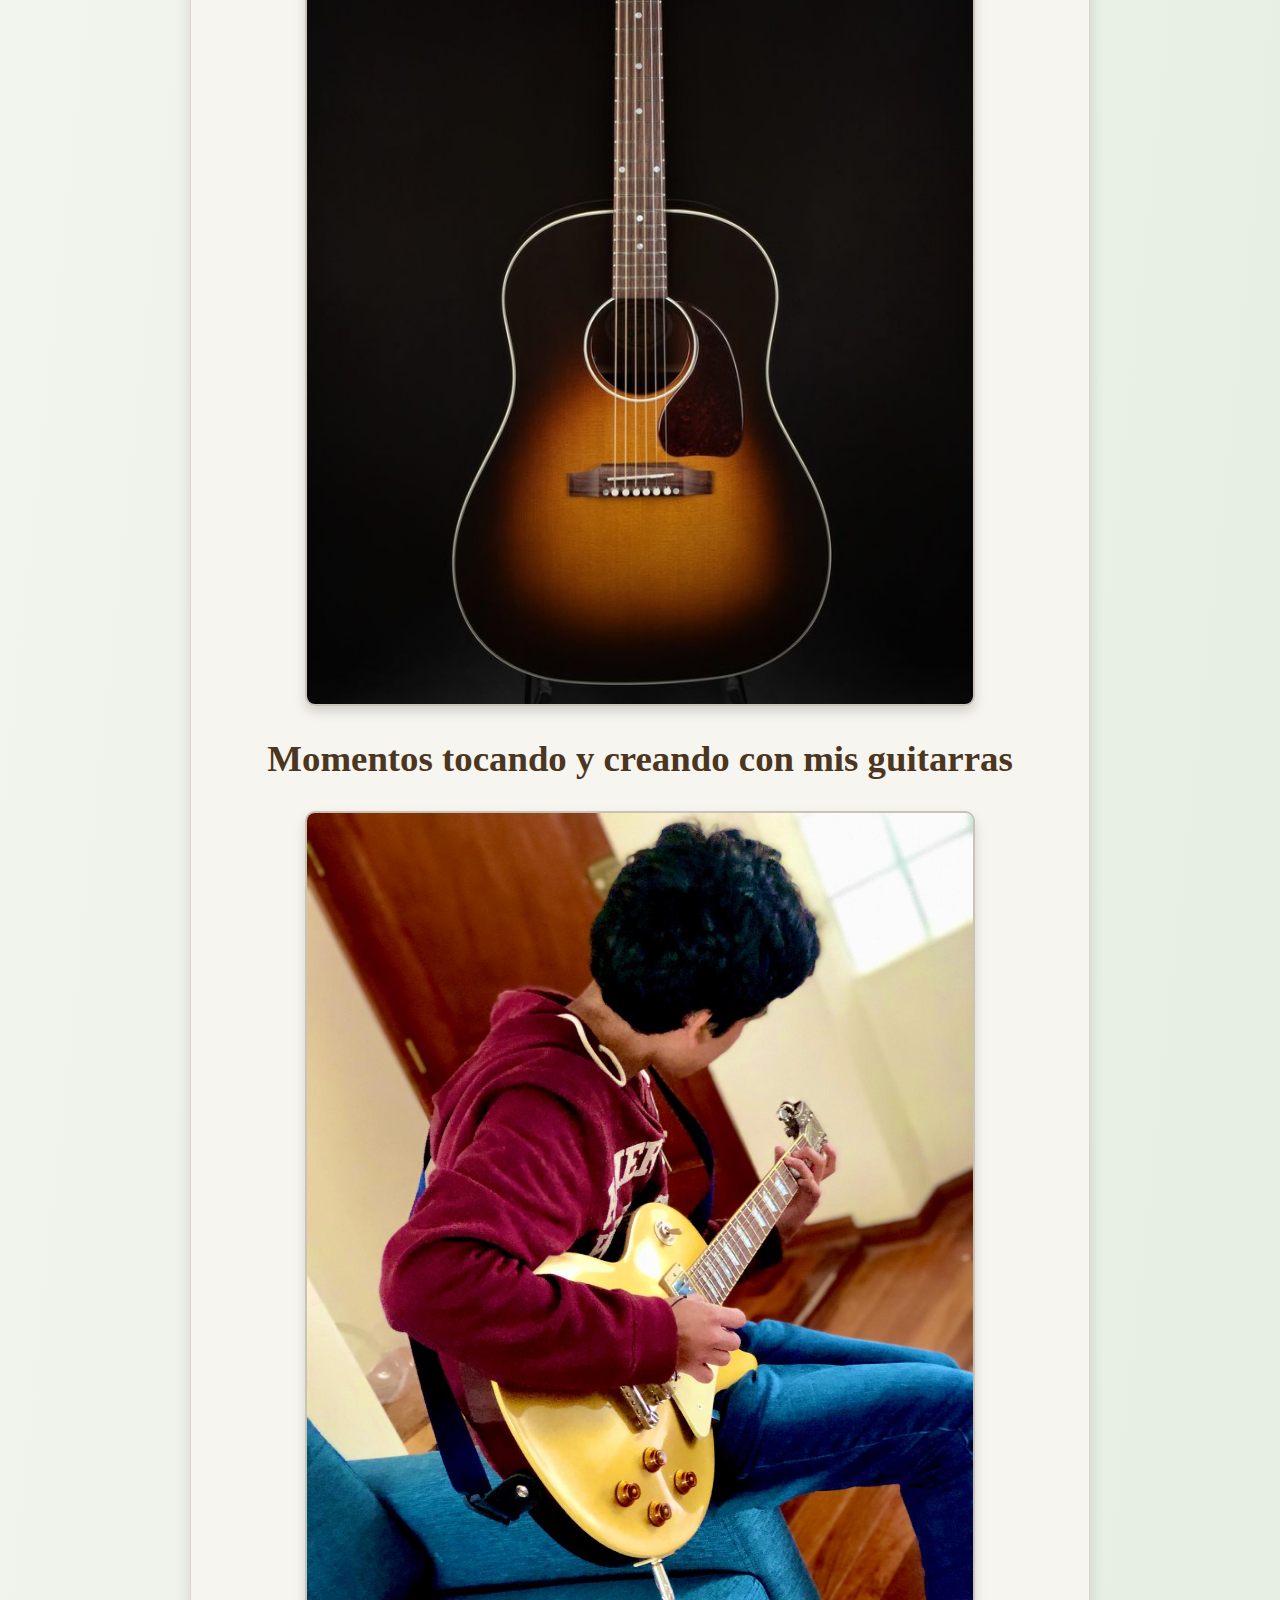
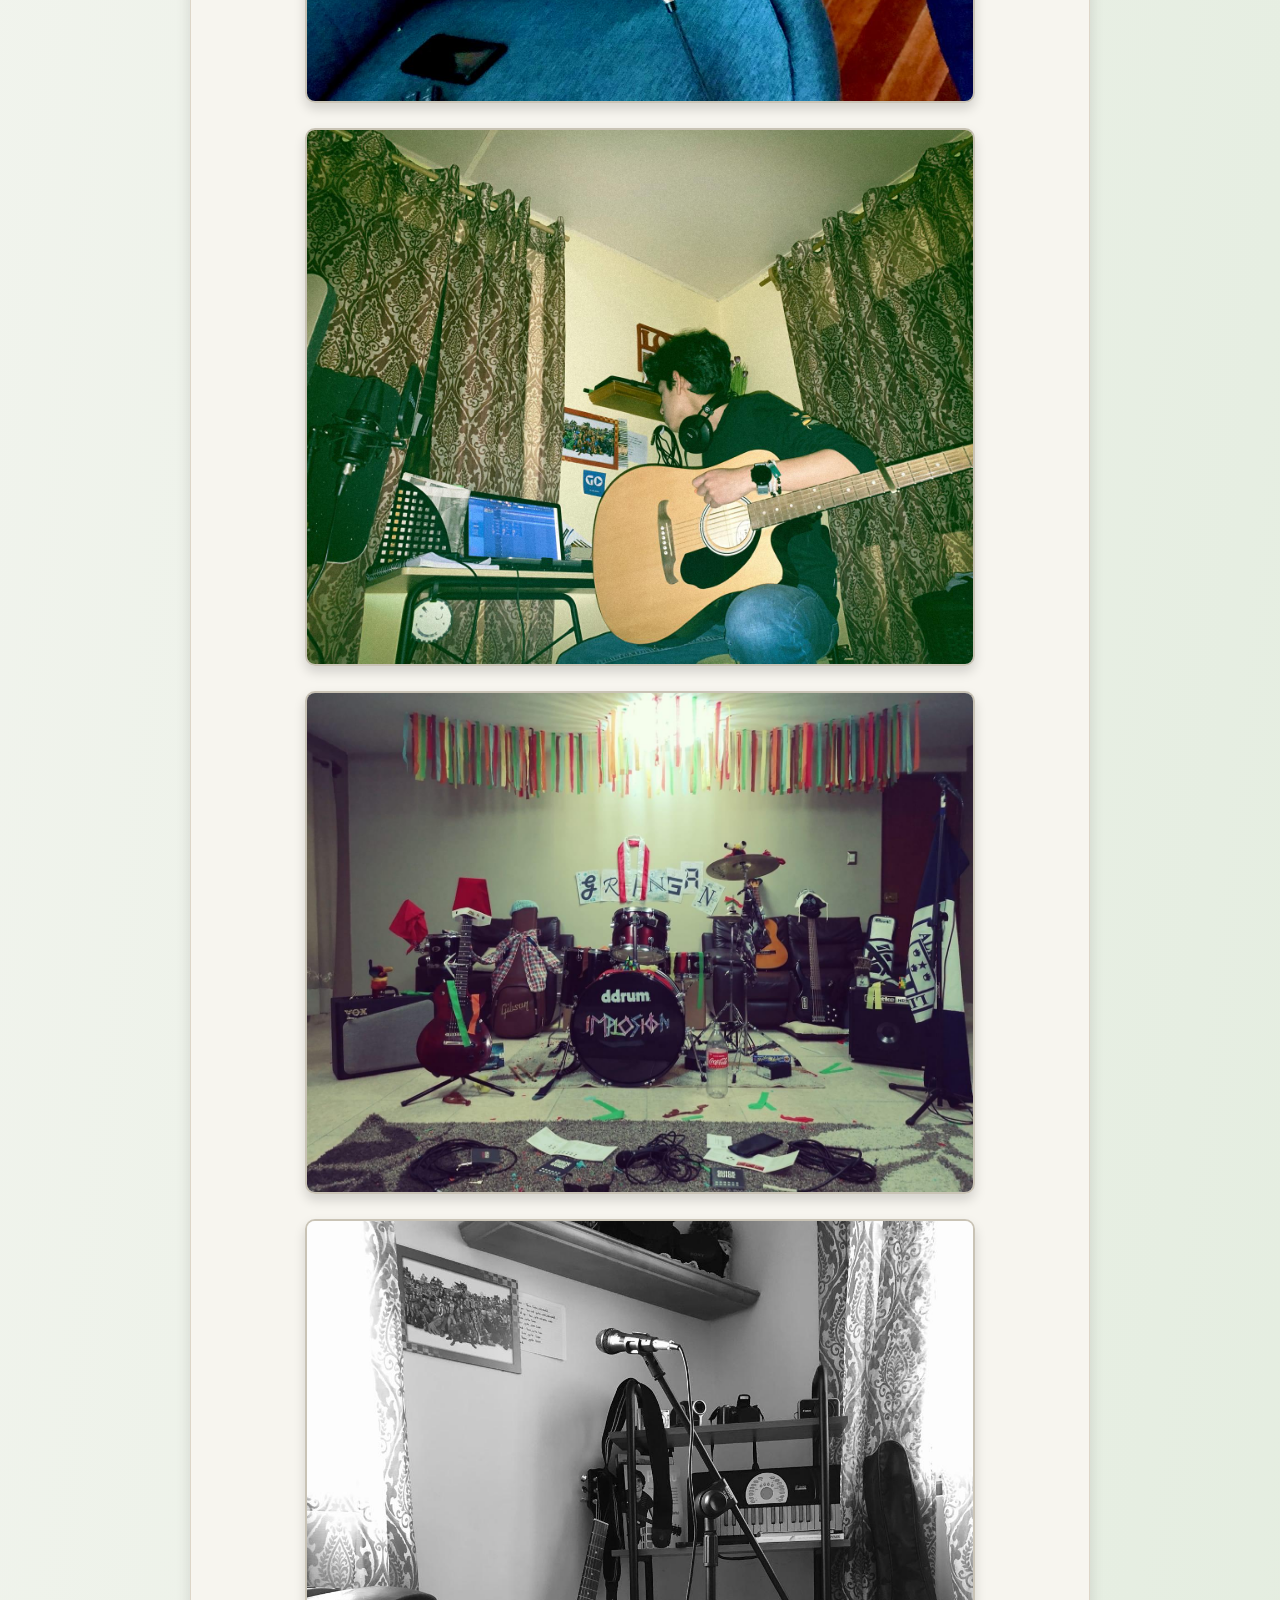
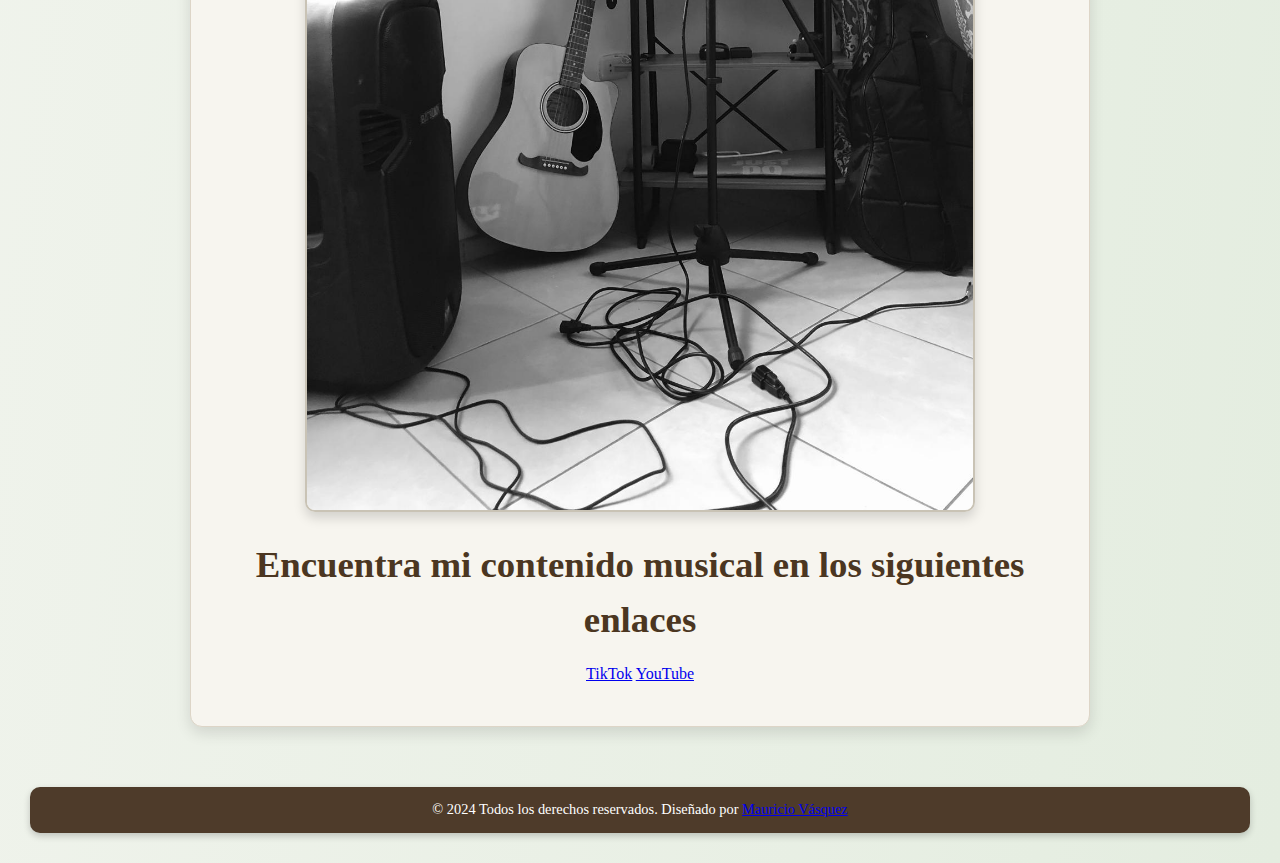
<file: topic.html>
<!DOCTYPE html>
<html lang="es">
<head>
    <meta charset="UTF-8" />
    <meta name="viewport" content="width=device-width, initial-scale=1.0" />
    <title>Mi pasión por las guitarras</title>
    <link rel="stylesheet" href="./CSS/styleCSS.css" />
</head>
<body>

    <header class="container">
        <h1>Mi pasión por las guitarras </h1>
        <nav>
            <ul class="menu">
                <li><a href="./index.html">Inicio</a></li>
                <li><a href="./about.html">Sobre mí</a></li>
                <li><a href="./topic.html">Pasiones y temas de Interés</a></li>
                <li><a href="./degree.html">Estudios</a></li>
                <li><a href="./contact.html">Contacto</a></li>
                <li><a href="./net.html">Mi Red</a></li>
            </ul>
        </nav>
    </header>

    <main class="container">
        <section class="intro">
            <p>Mi pasión por las guitarras comenzó a los 11 años, cuando aprendí a tocar gracias a mi abuelo. Desde entonces, mi curiosidad
                 y amor por este instrumento me llevaron a seguir aprendiendo de forma autodidacta, especialmente con tutoriales de YouTube.
                Creo firmemente que, si algo te apasiona, encontrarás tu propio camino para mejorar. No todo está en las clases: también se 
                puede crecer con dedicación, constancia y mucho corazón. </p>
        </section>

        <section class="actuales">
            <h2>Mis guitarras actuales </h2>

            <div class="guitarra">
                <h3> Epiphone Hummingbird (Electroacústica)</h3>
                <p>Una guitarra con un diseño clásico y cálido. Su cuerpo grande y resonante ofrece un sonido profundo ideal para baladas y folk.
                    Las cuerdas brindan un tono cristalino y sus detalles hacen que tocarla sea un verdadero placer.</p>
                <img src="./archivos/images/hummingbird.jpeg" alt="Epiphone Hummingbird">
            </div>

            <div class="guitarra">
                <h3> Les Paul Studio Black (Eléctrica)</h3>
                <p>Una máquina de poder. Esta guitarra combina un diseño sobrio con una pegada brutal. Perfecta para rock y blues, su sustain largo 
                    y sus pastillas humbucker le dan un carácter inconfundible.</p>
                <img src="./archivos/images/lespaulstudioblack.jpeg" alt="Les Paul Studio Black">
            </div>

            <div class="guitarra">
                <h3> Fender FA125CE (Electroacústica)</h3>
                <p>Ligera, elegante y muy cómoda para tocar. Ideal para sesiones en vivo, tiene una buena ecualización entre graves y agudos. 
                    Su forma cutaway permite llegar fácilmente a los trastes altos. Versátil y amigable.</p>
                <img src="./archivos/images/fenderFA.jpeg" alt="Fender FA125CE">
            </div>

            <div class="guitarra">
                <h3> Aria A554 Natural 1970s (Acústica)</h3>
                <p>Una joya vintage. Suena con una calidez y profundidad que solo los años pueden brindar. Madera noble, tacto suave y una 
                    historia en cada acorde. Una guitarra para disfrutar lentamente.</p>
                <img src="./archivos/images/ariaguitarra.jpg" alt="Foto de la Aria A554">
            </div>
        </section>

        <section class="deseadas">
            <h2>Guitarras que me encantaría tener</h2>
            <p>Estas guitarras me llaman mucho la atención por su sonido espectacular y su diseño que me fascina. Espero tenerlas pronto conmigo.</p>

            <div class="guitarra">
                <h3>Gretsch G6120TG-DS</h3>
                <p>Por su diseño .</p>
                <img src="./archivos/images/Gretsch.jpeg" alt="Gretsch">
            </div>

            <div class="guitarra">
                <h3>Gibson 1959 ES-355 Reissue EB VOS</h3>
                <p>Por su diseño.</p>
                <img src="./archivos/images/Gibson 1959.jpeg" alt="Gibson 1959">
            </div>

            <div class="guitarra">
                <h3>Gibson J-45 Studio</h3>
                <p>Por su sonido.</p>
                <img src="./archivos/images/Gibson J-45 series.jpeg" alt="Gibson J-45">
            </div>
        </section>


        <section class="galeria">
            <h2>Momentos tocando y creando con mis guitarras </h2>
            <div class="gallery">
                <img src="./archivos/images/golden.jpeg" alt="musica">
                <img src="./archivos/images/tocandostudio.jpeg" alt="musica">
                <img src="./archivos/images/bandaimplosion.jpeg" alt="musica">
                <img src="./archivos/images/studiocover.jpeg" alt="musica">
            </div>
        </section>

        <section class="social">
            <h2>Encuentra mi contenido musical en los siguientes enlaces</h2>
            <div class="social-links">
                <a href="https://www.tiktok.com/@mauricio__p?_t=ZS-8x0SVkRSr5k&_r=1" target="_blank">TikTok</a>
                <a href="www.youtube.com/@mauriciopaolo9135" target="_blank">YouTube</a>
            </div>
        </section>
    </main>

    <footer class="footer_section">
        <p>&copy; 2024 Todos los derechos reservados. Diseñado por <a href="#">Mauricio Vásquez</a></p>
    </footer>

</body>
</html>
</file>
<file: CSS/styleCSS.css>
/*ESTILO GENERAL DE NUESTRA PAGINA*/




* {
    margin: 0;
    padding: 0;
    box-sizing: border-box;
}


/* CUERPO GENERAL DE LA PÁGINA */
/* Fondo claro estilo rústico, tipografía serif (rollo antiguo pero bonito), algo de padding y un degradado */
body {
    background-color: #edf3e7;
    font-family: 'Georgia', serif; /* Letra con estilo clásico */
    color: #3a3a3a;
    line-height: 1.5; /* Espacio entre líneas */
    padding: 30px;
    background-image: linear-gradient(to bottom right, #f9f8f5, #e4ede0); /* Degradado suave */
    min-height: 100vh; /* Asegura que cubre toda la pantalla */
}

/* 🧢 CABECERA / HEADER */
/* Fondo marrón, centrado, con sombras suaves y bordes redondeados */
header {
    background-color: #5a4b3c; /* Marrón oscuro, tono rústico */
    color: #fff;
    text-align: center;
    padding: 30px 15px;
    border-radius: 14px;
    box-shadow: 0 4px 10px rgba(0, 0, 0, 0.25); /* Sombra para dar profundidad */
    margin-bottom: 40px;
    position: relative;
}

/* 💅 LÍNEA DECORATIVA BAJO EL TÍTULO */
header::after {
    content: '';
    display: block;
    width: 50px;
    height: 4px;
    background-color: #c4b79b;
    margin: 20px auto 0 auto;
    border-radius: 5px;
}

/* TÍTULO PRINCIPAL */
header h1 {
    font-size: 2.6em;
    letter-spacing: 1px; /* Espaciado entre letras */
}

/*NAVEGACIÓN */
nav ul {
    display: flex;
    justify-content: center;
    flex-wrap: wrap; /* Para que en móvil no se rompa */
    list-style: none; /* Sin viñetas */
    margin-top: 25px;
}

/* Elementos individuales del menú */
nav ul li {
    margin: 10px 12px;
}

/* Enlaces del menú */
nav ul li a {
    background-color: #7b6a58;
    color: #fff;
    padding: 10px 18px;
    font-size: 1.1em;
    border-radius: 8px;
    text-decoration: none;
    transition: all 0.3s ease;
    box-shadow: 0 3px 5px rgba(0,0,0,0.1);
}

/* Efecto INVESTIGADO al pasar el mouse */
nav ul li a:hover {
    background-color: #a39077;
    transform: scale(1.05); /* Efecto zoom suave */
}

/* CONTENIDO PRINCIPAL */
.container {
    background-color: #f7f5ef;
    max-width: 900px;
    margin: 50px auto;
    padding: 40px 30px;
    border-radius: 12px;
    box-shadow: 0 6px 15px rgba(0, 0, 0, 0.12);
    text-align: center;
    border: 1px solid #ddd5c7; /* Bordecito claro */
}

/* Título del contenido */
.container h2 {
    color: #4b3621;
    font-size: 2.3em;
    margin-bottom: 15px;
}

/* Texto dentro del contenido */
.container p {
    font-size: 1.15em;
    color: #5a5a5a;
    margin-bottom: 25px;
}

/* 🔘 BOTONES ESTÁNDAR Y ENLACES CON ESTILO DE BOTÓN */
button,
a.button {
    background-color: #5d4b38;
    color: #fff;
    font-size: 1.1em;
    padding: 13px 24px;
    border: none;
    border-radius: 8px;
    cursor: pointer;
    text-decoration: none;
    display: inline-block;
    margin: 15px 10px;
    transition: background-color 0.3s ease, transform 0.2s ease;
    box-shadow: 0 4px 7px rgba(0, 0, 0, 0.15);
}

/* Hover bonito para los botones */
button:hover,
a.button:hover {
    background-color: #86735d;
    transform: translateY(-2px); /* Se levanta un poquito */
}

/* 🖼️ ESTILO PARA LAS IMÁGENES */
img {
    max-width: 80%;
    height: auto;
    margin: 25px auto;
    display: block;
    border-radius: 10px;
    box-shadow: 0 6px 12px rgba(0,0,0,0.15);
    border: 2px solid #c9c3b5;
    transition: transform 0.3s ease;
}

/* Efecto hover en imágenes */
img:hover {
    transform: scale(1.02); /* Zoom leve */
}

/* PIE DE LA PAGINA */
footer {
    background-color: #4e3b2a;
    color: #fff;
    text-align: center;
    padding: 12px 0;
    margin-top: 60px;
    border-radius: 10px;
    font-size: 0.9em;
    box-shadow: 0 3px 7px rgba(0,0,0,0.2);
}

/* Parrafito del footer */
footer p {
    margin: 0;
}

/* 🎨 LÍNEA DECORATIVA (se puede poner entre secciones si quieres separar visualmente) */
hr.decorativo {
    border: none;
    height: 4px;
    width: 80px;
    background: #a6a17d;
    margin: 40px auto;
    border-radius: 5px;
}

/* RESPONSIVE PARA MÓVILES */
@media (max-width: 768px) {
    header h1 {
        font-size: 2em; /* Reducimos título */
    }

    nav ul {
        flex-direction: column;
        align-items: center;
    }

    nav ul li {
        margin: 8px 0;
    }

    nav ul li a {
        width: 90%;
        font-size: 1.3em;
        text-align: center;
    }

    .container {
        padding: 25px 20px;
    }

    img {
        max-width: 95%;
    }
}
</file>
